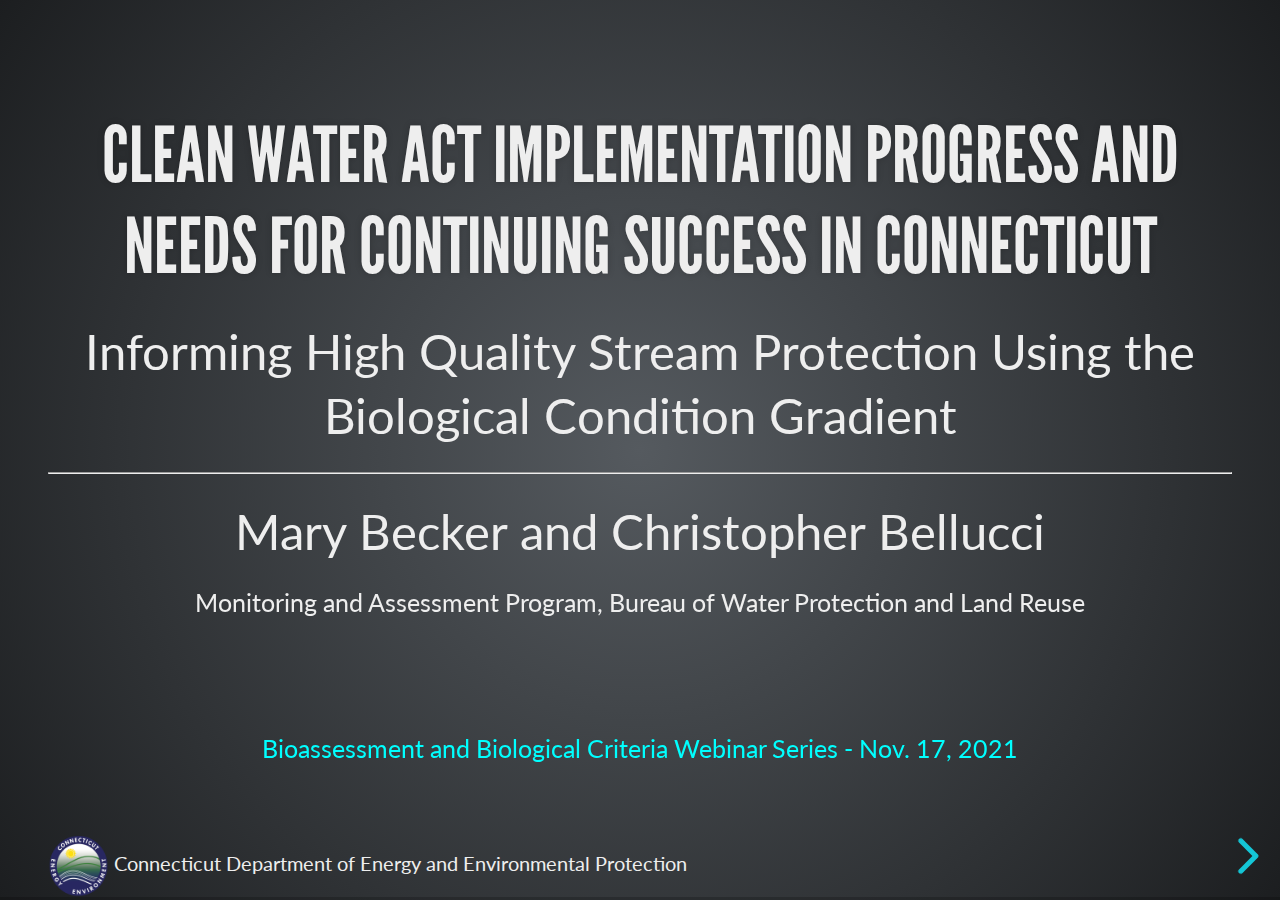
<file: index.html>
<!doctype html>
<html>
	<head>
		<meta charset="utf-8">
		<meta name="viewport" content="width=device-width, initial-scale=1.0, maximum-scale=1.0, user-scalable=no">

		<title>Biointegrity Over Time</title>

		<link rel="stylesheet" href="dist/reset.css">
		<link rel="stylesheet" href="dist/reveal.css">
		<link rel="stylesheet" href="dist/theme/league.css" id="theme">

		<!-- Theme used for syntax highlighted code -->
		<link rel="stylesheet" href="plugin/highlight/monokai.css" id="highlight-theme">
	</head>
	<body>
		<div class="reveal">
			
			<div class="slides">

				<div  class = "footer">
					<img src="images/DEEP-Circle-Logo.png" alt="CT DEEP" style="vertical-align: middle; height: 50px;">
					Connecticut Department of Energy and Environmental Protection
				</div>
	
				<section>
						<h3>Clean Water Act Implementation Progress and Needs for Continuing Success in Connecticut</h3>
						<p>Informing High Quality Stream Protection Using the Biological Condition Gradient</p>
						<hr>
						<p>Mary Becker and Christopher Bellucci</p>
						<p class = "smTxt">
							Monitoring and Assessment Program, Bureau of Water Protection and Land Reuse
						</p>
							</br>
						<p class ="smTxt" style="color:aqua">
							Bioassessment and Biological Criteria Webinar Series - Nov. 17, 2021</br>
						</p>
						<!-- For pdf print - presentation -->
						 <!-- <p class ="smTxt" style="text-align: left; position:absolute; bottom:-100 px;">
							<img src="images/DEEP-Circle-Logo.png" alt="CT DEEP" style="vertical-align: middle; height: 50px;">
							Connecticut Department of Energy and Environmental Protection
						</p>		 -->
				</section>

				<section>
					Historic Biological Assessments
					<hr>
					<img src="images/HistoricAssessments.png" alt="Historic Assessments" height ="500"></br>
				</section>

				<section>
					Historically Polluted Streams
					<hr>
					<img src="images/WillimanticOverTime.png" alt="Willimantic River" height ="300">
					<p class="smTxt">Willimantic River, Stafford CT 1960s (left) and 2000s (right)</p>
				</section>

				<section>
					Sentinel Streams
					<hr>
					<div class="r-hstack">
					<img src="images/14442SandyBrookUS_06192014.png" alt="Sandy Brook" height ="450">
					<p class="smTxt" style="padding: 1.00em;">Sandy Brook, </br> Colebrook CT</p>
				</section>

				<section>
					Biological Condition Gradient (BCG)
					<hr>
					<img src="images/BCG.png" alt="BCG" height ="475" style ="background:rgb(255, 255, 255);">
				</section>


				<section>
					Biological Condition Gradient Assessments</sup>
					<hr>
					<img src="images/BCG_Assessments.png" alt="Macroinvertebrate Biological Condition Gradient" 
					height ="500"></br>
				</section>

				<section>
					Macroinvertebrate Biological Condition Gradient
					<hr>
					<img src="images/Macroinvertebrate_BCG.png" alt="Macroinvertebrate Biological Condition Gradient" 
					height ="500" style ="background:rgb(255, 255, 255);"></br>
				</section>
				<section>
					Long-Term Macroinvertebrate Sampling Sites
					<hr>
					<img src="images/LongTermSamplingSites.png" alt="Long-Term Sampling Sites" 
					height ="500" style ="background:rgb(255, 255, 255);"></br>
				</section>
				<section>
					<a  href: "https://marybecker.github.io/Biointegrity/">
						https://marybecker.github.io/Biointegrity/
					</a>
					<hr>
					<img src="images/BiointegrityMap.png" alt="Biointegrity Map" height ="475"
						style= "border: 5px; border-color: whitesmoke;"></br>
				</section>
				<section>
					Multi-Year Macroinvertebrate Sites 1989-2019
					<hr>
					<img src="images/BCGSites.png" alt="BCG Sites" height ="475"
						style= "border: 5px; border-color: whitesmoke;"></br>
				</section>
				<section>
					Example - Difference in Relative Abundance (RA) Across All Sample Combinations
					<hr>
					<div class="smTxt" style="text-align: left;">
					Difference in Relative Abundance of <span style="color: #008837">Sensitive</span>
					, <span style="color: #f9711d">Moderate</span> and 
					<span style = "color:#B39DDB;">Tolerant</span> Taxa
					</div>
						<div class="r-hstack">
						<div class = "smTxt" style = "text-align: left; color: aqua;">
							Year 1 - Most recent Year in Combo</br>
							Year 2 - Second Year in Combo
						</div>
						<div class = "smTxt" style="padding: 3.00em; color: aqua;">
							Year 1 RA - Year 2 RA = Difference (Diff)
						</div>
					</div>
					<div class = "smTxt">
						<div style="padding: 1em; font-style:italic;">
							Example - Natchaug River. Sample Years 1994,2005,2014.  Relative Abundance Sensitive Taxa.
						</div>
						<table>
							<thead>
								<tr>
									<th>Year 1</th>
									<th>Year 2</th>
									<th>Diff (Yrs)</th>
									<th>RA Yr 1</th>
									<th>RA Yr 2</th>
									<th>Diff (RA)</th>
								</tr>
							</thead>
							<tbody>
								<tr>
									<td>2014</td>
									<td>1994</td>
									<td>20</td>
									<td>0.37</td>
									<td>0.53</td>
									<td>-0.16</td>
								</tr>
								<tr>
									<td>2014</td>
									<td>2005</td>
									<td>9</td>
									<td>0.37</td>
									<td>0.35</td>
									<td>0.02</td>
								</tr>
								<tr>
									<td>2005</td>
									<td>1994</td>
									<td>11</td>
									<td>0.35</td>
									<td>0.53</td>
									<td>-0.18</td>
								</tr>
							</tbody>
						</table>
					</div>
				</section>
				<section>
					Multi-Year BCG Tier 5 Sites
					<hr>
					<img src="images/BCG5YrDiff.png" alt="BCG 2  Year Diff" height ="475"
						style= "border: 5px; border-color: whitesmoke;"></br>
				</section>
				<section>
					Multi-Year BCG Tier 2 Sites
					<hr>
					<img src="images/BCG2YrDiff.png" alt="BCG 2  Year Diff" height ="475"
						style= "border: 5px; border-color: whitesmoke;"></br>
				</section>
				<section>
					Landscape Changes at BCG Tier 2 Sites
					<hr>
					<img src="images/ForestFrag.png" alt="Forest Fragmentation" height ="475"
						style= "border: 5px; border-color: whitesmoke;"></br>
				</section>
				<section>
					Landscape Changes at BCG Tier 2 Sites
					<hr>
					<img src="images/CoreFragForest_Examples.png" alt="Forest Fragmentation" height ="475"
						style= "border: 5px; border-color: whitesmoke;"></br>
				</section>
				<section>
					Landscape Changes at BCG Tier 2 Sites
					<hr>
					<img src="images/BunnellBrook_Watershed.png" alt="Bunnell Brook Watershed" height ="475"
						style= "border: 5px; border-color: whitesmoke;"></br>
				</section>
				<section>
					Landscape Changes at BCG Tier 2 Sites
					<hr>
					<div class="r-stack">
						<img src="images/BunnellBrook_CF85.png" alt="Bunnell Brook Watershed" height ="475"
						class="fragment fade-in-then-out">
						<img src="images/BunnellBrook_CF02.png" alt="Bunnell Brook Watershed" height ="475"
						class="fragment fade-in-then-out">
						<img src="images/BunnellBrook_CF15.png" alt="Bunnell Brook Watershed" height ="475"
						class="fragment fade-in-then-out">
					</div>
				</section>
				<section>
					Landscape Changes at BCG Tier 2 Sites
					<hr>
					<img src="images/ChgCoreForests.png" alt="Change Core Forest" height ="500"
						style= "border: 5px; border-color: whitesmoke;"></br>
				</section>
				<section>
					Landscape Changes at BCG Tier 2 Sites
					<hr>
					<img src="images/ChgDevelopment.png" alt="Change Development" height ="500"
						style= "border: 5px; border-color: whitesmoke;"></br>
				</section>
				<section>
					Chemical Changes at BCG Tier 2 Sites
					<hr>
					<img src="images/ChgTP.png" alt="Change TP" height ="500"
						style= "border: 5px; border-color: whitesmoke;"></br>
				</section>
				<section>
					Chemical Changes at BCG Tier 2 Sites
					<hr>
					<img src="images/ChgChloride.png" alt="Change Chloride" height ="500"
						style= "border: 5px; border-color: whitesmoke;"></br>
				</section>
				<section>
					Temperature Changes at Tier 2 BCG Sites
					<hr>
					<img src="images/TemperatureJenStamp.png" alt="Change in Temperature" height ="500"
						style= "border: 5px; border-color: whitesmoke;"></br>
				</section>
				<section>
					Temperature Changes at Tier 2 BCG Sites
					<hr>
					<img src="images/TemperaureDiff.png" alt="Change in Temperature" height ="500"
						style= "border: 5px; border-color: whitesmoke;"></br>
				</section>
				<section>
					Work In Progress
					<hr>
					<div class="r-stack">
						<img src="images/bcg2_drainage_basins.png" alt="bcg2 drainage basins" height ="500"
						style= "border: 5px; border-color: whitesmoke;" class="fragment fade-in-then-out"></br>
						<img src="images/coldwater_drainage_basins.png" alt="coldwater drainage basins" height ="500"
						style= "border: 5px; border-color: whitesmoke;" class="fragment fade-in-then-out"></br>
						<img src="images/bcg2_coldwater_drainage_basins.png" alt="bcg 2 coldwater drainage basins" height ="500"
						style= "border: 5px; border-color: whitesmoke;" class="fragment fade-in-then-out"></br>
					</div>
				</section>
				<section>
					Protected Open Space in BCG Tier 2 Watersheds
					<hr>
					<img src="images/POS.png" alt="Protected Open Space" height ="500"
						style= "border: 5px; border-color: whitesmoke;"></br>
				</section>
				<section>
					Work In Progress
					<hr>
						<img src="images/bcg_CoreForest.png" width="500">
				</section>
				<section>
					Work In Progress
					<hr>
					<div class="r-stack">
						<img src="images/Small_BCGSites_CF_CFC.png" alt="Small Watershed BCG CF CFC" height ="500"
						style= "border: 5px; border-color: whitesmoke;"
						class="fragment fade-in-then-out"></br>
						<img src="images/Small_BCGSites_CF_CFC_Highlight.png" alt="Small Watershed BCG CF CFC" height ="500"
						style= "border: 5px; border-color: whitesmoke;"
						class="fragment fade-in-then-out"></br>
						<img src="images/Small_LowBCGSites_CF_CFC.png" alt="Small Watershed BCG CF CFC" height ="500"
						style= "border: 5px; border-color: whitesmoke;"
						class="fragment fade-in-then-out"></br>
					</div>
				</section>
				<section>
					Work In Progress
					<hr>
						<img src="images/BCG_Assessments.png" width="650" 
						style ="background:#2b2b2b;">
				</section>
				<section>
					Acknowledgements
					<hr>
					<img src="images/Acknowledgements.png" alt="Acknowledgements" height ="500"
						style= "border: 5px; border-color: whitesmoke;"></br>
				</section>
				<section>
					References
					<hr>
					<p class="smTxt" style="text-align: left;">
						<a href="https://portal.ct.gov/-/media/DEEP/water/water_quality_management/monitoringpubs/Bellucci-et-al-2011-Northeastern-Naturalist.pdf">
							Bellucci, C.J., Becker, M., Beauchene, M. 2011. Characteristics of macroinvertebrate 
							and fish communities from 30 least disturbed small streams in Connecticut. 
							Northeastern Naturalist 18:411-444 
						</a>
					</p>
					<p class="smTxt" style="text-align: left;">
						<a href="https://doi.org/10.1890/1051-0761(2006)016[1251:TBCGAD]2.0.CO;2">
						Davies, S.P., and S.K. Jackson. 2006. The Biological Condition Gradient: 
						A descriptive model for interpreting change in aquatic ecosystems. 
						Ecological Applications 16:1251–1266.
						</a>
						
					</p>
					<p class="smTxt" style="text-align: left;">
						<a href="https://portal.ct.gov/-/media/DEEP/fishing/fisheries_management/Trout-Research-and-Management/Probabilistic-Sampling-of-Wild-Brook-Trout-Occurrence-in-Stream-Survey-Samples-Final-05082020.pdf">
						Eltz, B., and M. Beauchene. 2020. A random revisit of the Statewide stream survey
						project: A focus on Wild Brook Trout. CT DEEP, Bureau of Natural Resources.  Hartford, CT.
						</a>
					</p>
					<p class="smTxt" style="text-align: left;">
						<a href="https://portal.ct.gov/-/media/DEEP/water/water_quality_management/monitoringpubs/
						Gerritsen-and-Jessup-2007-Calibration-of-the-BCG-for-High-Gradient-Streams-of-CT.pdf">
						Gerritsen J, Jessup B. 2007. Calibration of the 
						biological condition gradient for high gradient streams of Connecticut. 
						Report prepared for US EPA Office of Science and Technology and 
						the Connecticut Department of Environmental Protection. TetraTech, Maryland 
					</a>
					</p>
					<p class="smTxt" style="text-align: left;">
						<a href="https://pubs.acs.org/doi/abs/10.1021/acs.est.5b05950">
						Stoddard J.L., Van Sickle J., Herlihy A.T., Brahney J., Paulsen S., Peck D. V., et al. 2016.
						Continental-Scale Increase in Lake and Stream Phosphorus: Are Oligotrophic Systems 
						Disappearing in the United States? Environmental Science and Technology 50, 3409–3415.
					</a>
					</p>
					<p class="smTxt" style="text-align: left;">
						<a href="https://www.epa.gov/sites/production/files/2016-02/documents/bcg-practioners-guide-report.pdf">
							USEPA. 2016. A Practitioner’s Guide to the 
							Biological Condition Gradient:A Framework to Describe Incremental Change in 
							Aquatic Ecosystems. EPA-842-R-16-001. U.S.Environmental Protection Agency, 
							Washington, DC.
						</a>
					</p>
					<p class="smTxt"style="text-align: left;">
						<a href="https://www.epa.gov/hwp">US EPA Healthy Watershed Protection Website</a>
					</p>
				</section>
				<section>
					FOSS Technology Stack
					<hr>
					<img src="images/TechStack.png" alt="Tech Stack" height ="500"
						style= "border: 5px; border-color: whitesmoke;"></br>
				</section>
				<section>
					Questions / Comments
					<hr>
					<div class="r-hstack">
						<div style="text-align: left;">
							<p>Mary Becker</p>
							<p>mary.becker@ct.gov</p>
							<p class="smTxt">
								<a href="https://github.com/marybecker/BioVariability">
									https://github.com/marybecker/BioVariability</a>
								<a href="https://marybecker.github.io/Biointegrity/">
									https://marybecker.github.io/Biointegrity/</a></br>
								<a href="https://github.com/marybecker/HighQualityStreams">
									https://github.com/marybecker/HighQualityStreams</a>
							</p>
							<!-- For pdf print - presentation -->
							<!-- <p class ="smTxt" style="text-align: left; position:absolute; bottom:-100 px;">
								<img src="images/DEEP-Circle-Logo.png" alt="CT DEEP" style="vertical-align: middle; height: 50px;">
								Connecticut Department of Energy and Environmental Protection	
							</p> -->
						</div>
						<div>
							<img src="images/SageRavine.png" alt="Tech Stack" height ="500"
						style= "border: 5px; border-color: whitesmoke;">
						</div>
					</div>
				</section>
			</div>
		</div>

		<script src="dist/reveal.js"></script>
		<script src="plugin/notes/notes.js"></script>
		<script src="plugin/markdown/markdown.js"></script>
		<script src="plugin/highlight/highlight.js"></script>
		<script>
			// More info about initialization & config:
			// - https://revealjs.com/initialization/
			// - https://revealjs.com/config/
			Reveal.initialize({
				hash: true,

				// Learn about plugins: https://revealjs.com/plugins/
				plugins: [ RevealMarkdown, RevealHighlight, RevealNotes ]
			});
		</script>
	</body>
</html>
</file>
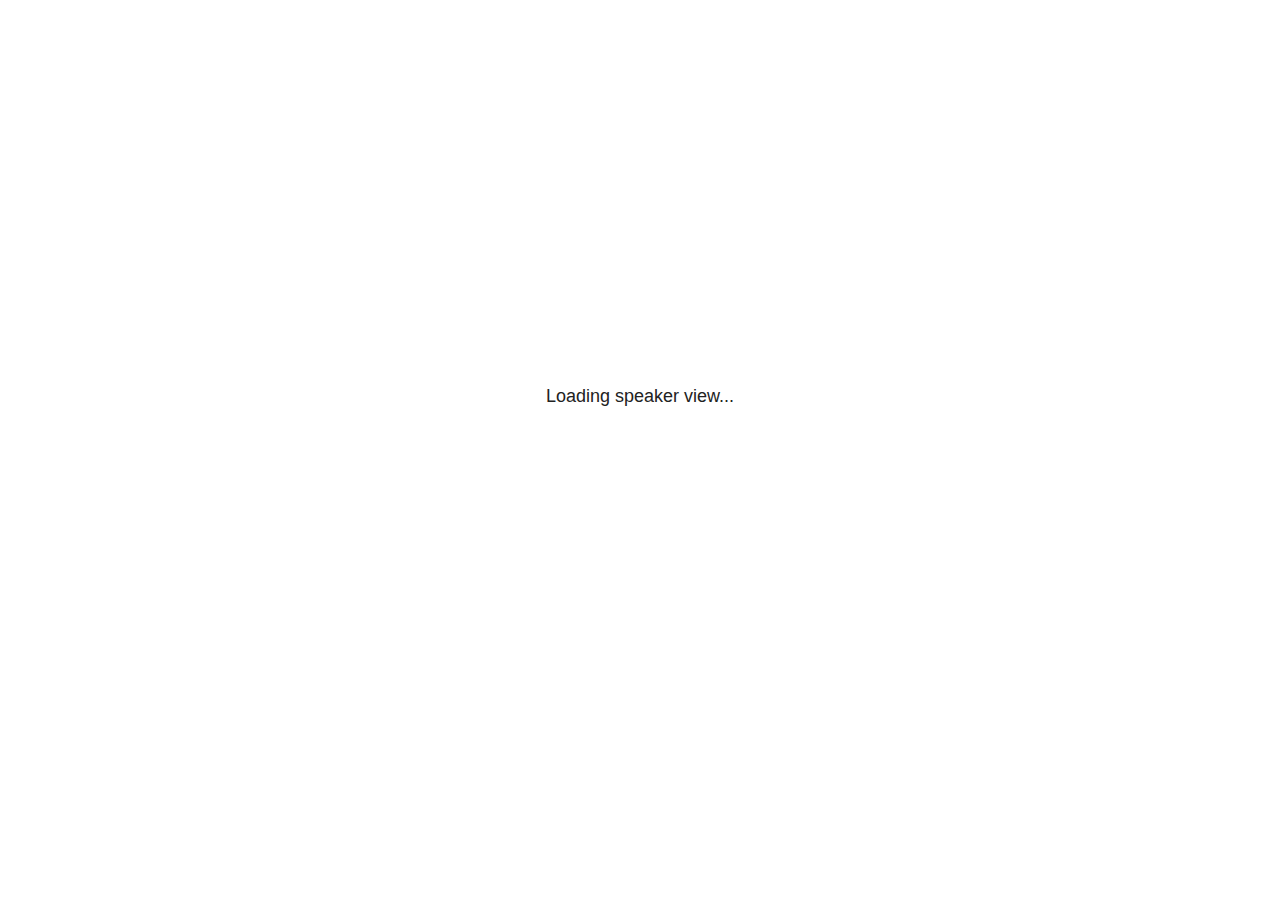
<file: plugin/notes/speaker-view.html>
<html lang="en">
	<head>
		<meta charset="utf-8">

		<title>reveal.js - Speaker View</title>

		<style>
			body {
				font-family: Helvetica;
				font-size: 18px;
			}

			#current-slide,
			#upcoming-slide,
			#speaker-controls {
				padding: 6px;
				box-sizing: border-box;
				-moz-box-sizing: border-box;
			}

			#current-slide iframe,
			#upcoming-slide iframe {
				width: 100%;
				height: 100%;
				border: 1px solid #ddd;
			}

			#current-slide .label,
			#upcoming-slide .label {
				position: absolute;
				top: 10px;
				left: 10px;
				z-index: 2;
			}

			#connection-status {
				position: absolute;
				top: 0;
				left: 0;
				width: 100%;
				height: 100%;
				z-index: 20;
				padding: 30% 20% 20% 20%;
				font-size: 18px;
				color: #222;
				background: #fff;
				text-align: center;
				box-sizing: border-box;
				line-height: 1.4;
			}

			.overlay-element {
				height: 34px;
				line-height: 34px;
				padding: 0 10px;
				text-shadow: none;
				background: rgba( 220, 220, 220, 0.8 );
				color: #222;
				font-size: 14px;
			}

			.overlay-element.interactive:hover {
				background: rgba( 220, 220, 220, 1 );
			}

			#current-slide {
				position: absolute;
				width: 60%;
				height: 100%;
				top: 0;
				left: 0;
				padding-right: 0;
			}

			#upcoming-slide {
				position: absolute;
				width: 40%;
				height: 40%;
				right: 0;
				top: 0;
			}

			/* Speaker controls */
			#speaker-controls {
				position: absolute;
				top: 40%;
				right: 0;
				width: 40%;
				height: 60%;
				overflow: auto;
				font-size: 18px;
			}

				.speaker-controls-time.hidden,
				.speaker-controls-notes.hidden {
					display: none;
				}

				.speaker-controls-time .label,
				.speaker-controls-pace .label,
				.speaker-controls-notes .label {
					text-transform: uppercase;
					font-weight: normal;
					font-size: 0.66em;
					color: #666;
					margin: 0;
				}

				.speaker-controls-time, .speaker-controls-pace {
					border-bottom: 1px solid rgba( 200, 200, 200, 0.5 );
					margin-bottom: 10px;
					padding: 10px 16px;
					padding-bottom: 20px;
					cursor: pointer;
				}

				.speaker-controls-time .reset-button {
					opacity: 0;
					float: right;
					color: #666;
					text-decoration: none;
				}
				.speaker-controls-time:hover .reset-button {
					opacity: 1;
				}

				.speaker-controls-time .timer,
				.speaker-controls-time .clock {
					width: 50%;
				}

				.speaker-controls-time .timer,
				.speaker-controls-time .clock,
				.speaker-controls-time .pacing .hours-value,
				.speaker-controls-time .pacing .minutes-value,
				.speaker-controls-time .pacing .seconds-value {
					font-size: 1.9em;
				}

				.speaker-controls-time .timer {
					float: left;
				}

				.speaker-controls-time .clock {
					float: right;
					text-align: right;
				}

				.speaker-controls-time span.mute {
					opacity: 0.3;
				}

				.speaker-controls-time .pacing-title {
					margin-top: 5px;
				}

				.speaker-controls-time .pacing.ahead {
					color: blue;
				}

				.speaker-controls-time .pacing.on-track {
					color: green;
				}

				.speaker-controls-time .pacing.behind {
					color: red;
				}

				.speaker-controls-notes {
					padding: 10px 16px;
				}

				.speaker-controls-notes .value {
					margin-top: 5px;
					line-height: 1.4;
					font-size: 1.2em;
				}

			/* Layout selector */
			#speaker-layout {
				position: absolute;
				top: 10px;
				right: 10px;
				color: #222;
				z-index: 10;
			}
				#speaker-layout select {
					position: absolute;
					width: 100%;
					height: 100%;
					top: 0;
					left: 0;
					border: 0;
					box-shadow: 0;
					cursor: pointer;
					opacity: 0;

					font-size: 1em;
					background-color: transparent;

					-moz-appearance: none;
					-webkit-appearance: none;
					-webkit-tap-highlight-color: rgba(0, 0, 0, 0);
				}

				#speaker-layout select:focus {
					outline: none;
					box-shadow: none;
				}

			.clear {
				clear: both;
			}

			/* Speaker layout: Wide */
			body[data-speaker-layout="wide"] #current-slide,
			body[data-speaker-layout="wide"] #upcoming-slide {
				width: 50%;
				height: 45%;
				padding: 6px;
			}

			body[data-speaker-layout="wide"] #current-slide {
				top: 0;
				left: 0;
			}

			body[data-speaker-layout="wide"] #upcoming-slide {
				top: 0;
				left: 50%;
			}

			body[data-speaker-layout="wide"] #speaker-controls {
				top: 45%;
				left: 0;
				width: 100%;
				height: 50%;
				font-size: 1.25em;
			}

			/* Speaker layout: Tall */
			body[data-speaker-layout="tall"] #current-slide,
			body[data-speaker-layout="tall"] #upcoming-slide {
				width: 45%;
				height: 50%;
				padding: 6px;
			}

			body[data-speaker-layout="tall"] #current-slide {
				top: 0;
				left: 0;
			}

			body[data-speaker-layout="tall"] #upcoming-slide {
				top: 50%;
				left: 0;
			}

			body[data-speaker-layout="tall"] #speaker-controls {
				padding-top: 40px;
				top: 0;
				left: 45%;
				width: 55%;
				height: 100%;
				font-size: 1.25em;
			}

			/* Speaker layout: Notes only */
			body[data-speaker-layout="notes-only"] #current-slide,
			body[data-speaker-layout="notes-only"] #upcoming-slide {
				display: none;
			}

			body[data-speaker-layout="notes-only"] #speaker-controls {
				padding-top: 40px;
				top: 0;
				left: 0;
				width: 100%;
				height: 100%;
				font-size: 1.25em;
			}

			@media screen and (max-width: 1080px) {
				body[data-speaker-layout="default"] #speaker-controls {
					font-size: 16px;
				}
			}

			@media screen and (max-width: 900px) {
				body[data-speaker-layout="default"] #speaker-controls {
					font-size: 14px;
				}
			}

			@media screen and (max-width: 800px) {
				body[data-speaker-layout="default"] #speaker-controls {
					font-size: 12px;
				}
			}

		</style>
	</head>

	<body>

		<div id="connection-status">Loading speaker view...</div>

		<div id="current-slide"></div>
		<div id="upcoming-slide"><span class="overlay-element label">Upcoming</span></div>
		<div id="speaker-controls">
			<div class="speaker-controls-time">
				<h4 class="label">Time <span class="reset-button">Click to Reset</span></h4>
				<div class="clock">
					<span class="clock-value">0:00 AM</span>
				</div>
				<div class="timer">
					<span class="hours-value">00</span><span class="minutes-value">:00</span><span class="seconds-value">:00</span>
				</div>
				<div class="clear"></div>

				<h4 class="label pacing-title" style="display: none">Pacing – Time to finish current slide</h4>
				<div class="pacing" style="display: none">
					<span class="hours-value">00</span><span class="minutes-value">:00</span><span class="seconds-value">:00</span>
				</div>
			</div>

			<div class="speaker-controls-notes hidden">
				<h4 class="label">Notes</h4>
				<div class="value"></div>
			</div>
		</div>
		<div id="speaker-layout" class="overlay-element interactive">
			<span class="speaker-layout-label"></span>
			<select class="speaker-layout-dropdown"></select>
		</div>

		<script>

			(function() {

				var notes,
					notesValue,
					currentState,
					currentSlide,
					upcomingSlide,
					layoutLabel,
					layoutDropdown,
					pendingCalls = {},
					lastRevealApiCallId = 0,
					connected = false;

				var SPEAKER_LAYOUTS = {
					'default': 'Default',
					'wide': 'Wide',
					'tall': 'Tall',
					'notes-only': 'Notes only'
				};

				setupLayout();

				var connectionStatus = document.querySelector( '#connection-status' );
				var connectionTimeout = setTimeout( function() {
					connectionStatus.innerHTML = 'Error connecting to main window.<br>Please try closing and reopening the speaker view.';
				}, 5000 );

				window.addEventListener( 'message', function( event ) {

					clearTimeout( connectionTimeout );
					connectionStatus.style.display = 'none';

					var data = JSON.parse( event.data );

					// The overview mode is only useful to the reveal.js instance
					// where navigation occurs so we don't sync it
					if( data.state ) delete data.state.overview;

					// Messages sent by the notes plugin inside of the main window
					if( data && data.namespace === 'reveal-notes' ) {
						if( data.type === 'connect' ) {
							handleConnectMessage( data );
						}
						else if( data.type === 'state' ) {
							handleStateMessage( data );
						}
						else if( data.type === 'return' ) {
							pendingCalls[data.callId](data.result);
							delete pendingCalls[data.callId];
						}
					}
					// Messages sent by the reveal.js inside of the current slide preview
					else if( data && data.namespace === 'reveal' ) {
						if( /ready/.test( data.eventName ) ) {
							// Send a message back to notify that the handshake is complete
							window.opener.postMessage( JSON.stringify({ namespace: 'reveal-notes', type: 'connected'} ), '*' );
						}
						else if( /slidechanged|fragmentshown|fragmenthidden|paused|resumed/.test( data.eventName ) && currentState !== JSON.stringify( data.state ) ) {

							window.opener.postMessage( JSON.stringify({ method: 'setState', args: [ data.state ]} ), '*' );

						}
					}

				} );

				/**
				 * Asynchronously calls the Reveal.js API of the main frame.
				 */
				function callRevealApi( methodName, methodArguments, callback ) {

					var callId = ++lastRevealApiCallId;
					pendingCalls[callId] = callback;
					window.opener.postMessage( JSON.stringify( {
						namespace: 'reveal-notes',
						type: 'call',
						callId: callId,
						methodName: methodName,
						arguments: methodArguments
					} ), '*' );

				}

				/**
				 * Called when the main window is trying to establish a
				 * connection.
				 */
				function handleConnectMessage( data ) {

					if( connected === false ) {
						connected = true;

						setupIframes( data );
						setupKeyboard();
						setupNotes();
						setupTimer();
					}

				}

				/**
				 * Called when the main window sends an updated state.
				 */
				function handleStateMessage( data ) {

					// Store the most recently set state to avoid circular loops
					// applying the same state
					currentState = JSON.stringify( data.state );

					// No need for updating the notes in case of fragment changes
					if ( data.notes ) {
						notes.classList.remove( 'hidden' );
						notesValue.style.whiteSpace = data.whitespace;
						if( data.markdown ) {
							notesValue.innerHTML = marked( data.notes );
						}
						else {
							notesValue.innerHTML = data.notes;
						}
					}
					else {
						notes.classList.add( 'hidden' );
					}

					// Update the note slides
					currentSlide.contentWindow.postMessage( JSON.stringify({ method: 'setState', args: [ data.state ] }), '*' );
					upcomingSlide.contentWindow.postMessage( JSON.stringify({ method: 'setState', args: [ data.state ] }), '*' );
					upcomingSlide.contentWindow.postMessage( JSON.stringify({ method: 'next' }), '*' );

				}

				// Limit to max one state update per X ms
				handleStateMessage = debounce( handleStateMessage, 200 );

				/**
				 * Forward keyboard events to the current slide window.
				 * This enables keyboard events to work even if focus
				 * isn't set on the current slide iframe.
				 *
				 * Block F5 default handling, it reloads and disconnects
				 * the speaker notes window.
				 */
				function setupKeyboard() {

					document.addEventListener( 'keydown', function( event ) {
						if( event.keyCode === 116 || ( event.metaKey && event.keyCode === 82 ) ) {
							event.preventDefault();
							return false;
						}
						currentSlide.contentWindow.postMessage( JSON.stringify({ method: 'triggerKey', args: [ event.keyCode ] }), '*' );
					} );

				}

				/**
				 * Creates the preview iframes.
				 */
				function setupIframes( data ) {

					var params = [
						'receiver',
						'progress=false',
						'history=false',
						'transition=none',
						'autoSlide=0',
						'backgroundTransition=none'
					].join( '&' );

					var urlSeparator = /\?/.test(data.url) ? '&' : '?';
					var hash = '#/' + data.state.indexh + '/' + data.state.indexv;
					var currentURL = data.url + urlSeparator + params + '&postMessageEvents=true' + hash;
					var upcomingURL = data.url + urlSeparator + params + '&controls=false' + hash;

					currentSlide = document.createElement( 'iframe' );
					currentSlide.setAttribute( 'width', 1280 );
					currentSlide.setAttribute( 'height', 1024 );
					currentSlide.setAttribute( 'src', currentURL );
					document.querySelector( '#current-slide' ).appendChild( currentSlide );

					upcomingSlide = document.createElement( 'iframe' );
					upcomingSlide.setAttribute( 'width', 640 );
					upcomingSlide.setAttribute( 'height', 512 );
					upcomingSlide.setAttribute( 'src', upcomingURL );
					document.querySelector( '#upcoming-slide' ).appendChild( upcomingSlide );

				}

				/**
				 * Setup the notes UI.
				 */
				function setupNotes() {

					notes = document.querySelector( '.speaker-controls-notes' );
					notesValue = document.querySelector( '.speaker-controls-notes .value' );

				}

				function getTimings( callback ) {

					callRevealApi( 'getSlidesAttributes', [], function ( slideAttributes ) {
						callRevealApi( 'getConfig', [], function ( config ) {
							var totalTime = config.totalTime;
							var minTimePerSlide = config.minimumTimePerSlide || 0;
							var defaultTiming = config.defaultTiming;
							if ((defaultTiming == null) && (totalTime == null)) {
								callback(null);
								return;
							}
							// Setting totalTime overrides defaultTiming
							if (totalTime) {
								defaultTiming = 0;
							}
							var timings = [];
							for ( var i in slideAttributes ) {
								var slide = slideAttributes[ i ];
								var timing = defaultTiming;
								if( slide.hasOwnProperty( 'data-timing' )) {
									var t = slide[ 'data-timing' ];
									timing = parseInt(t);
									if( isNaN(timing) ) {
										console.warn("Could not parse timing '" + t + "' of slide " + i + "; using default of " + defaultTiming);
										timing = defaultTiming;
									}
								}
								timings.push(timing);
							}
							if ( totalTime ) {
								// After we've allocated time to individual slides, we summarize it and
								// subtract it from the total time
								var remainingTime = totalTime - timings.reduce( function(a, b) { return a + b; }, 0 );
								// The remaining time is divided by the number of slides that have 0 seconds
								// allocated at the moment, giving the average time-per-slide on the remaining slides
								var remainingSlides = (timings.filter( function(x) { return x == 0 }) ).length
								var timePerSlide = Math.round( remainingTime / remainingSlides, 0 )
								// And now we replace every zero-value timing with that average
								timings = timings.map( function(x) { return (x==0 ? timePerSlide : x) } );
							}
							var slidesUnderMinimum = timings.filter( function(x) { return (x < minTimePerSlide) } ).length
							if ( slidesUnderMinimum ) {
								message = "The pacing time for " + slidesUnderMinimum + " slide(s) is under the configured minimum of " + minTimePerSlide + " seconds. Check the data-timing attribute on individual slides, or consider increasing the totalTime or minimumTimePerSlide configuration options (or removing some slides).";
								alert(message);
							}
							callback( timings );
						} );
					} );

				}

				/**
				 * Return the number of seconds allocated for presenting
				 * all slides up to and including this one.
				 */
				function getTimeAllocated( timings, callback ) {

					callRevealApi( 'getSlidePastCount', [], function ( currentSlide ) {
						var allocated = 0;
						for (var i in timings.slice(0, currentSlide + 1)) {
							allocated += timings[i];
						}
						callback( allocated );
					} );

				}

				/**
				 * Create the timer and clock and start updating them
				 * at an interval.
				 */
				function setupTimer() {

					var start = new Date(),
					timeEl = document.querySelector( '.speaker-controls-time' ),
					clockEl = timeEl.querySelector( '.clock-value' ),
					hoursEl = timeEl.querySelector( '.hours-value' ),
					minutesEl = timeEl.querySelector( '.minutes-value' ),
					secondsEl = timeEl.querySelector( '.seconds-value' ),
					pacingTitleEl = timeEl.querySelector( '.pacing-title' ),
					pacingEl = timeEl.querySelector( '.pacing' ),
					pacingHoursEl = pacingEl.querySelector( '.hours-value' ),
					pacingMinutesEl = pacingEl.querySelector( '.minutes-value' ),
					pacingSecondsEl = pacingEl.querySelector( '.seconds-value' );

					var timings = null;
					getTimings( function ( _timings ) {

						timings = _timings;
						if (_timings !== null) {
							pacingTitleEl.style.removeProperty('display');
							pacingEl.style.removeProperty('display');
						}

						// Update once directly
						_updateTimer();

						// Then update every second
						setInterval( _updateTimer, 1000 );

					} );


					function _resetTimer() {

						if (timings == null) {
							start = new Date();
							_updateTimer();
						}
						else {
							// Reset timer to beginning of current slide
							getTimeAllocated( timings, function ( slideEndTimingSeconds ) {
								var slideEndTiming = slideEndTimingSeconds * 1000;
								callRevealApi( 'getSlidePastCount', [], function ( currentSlide ) {
									var currentSlideTiming = timings[currentSlide] * 1000;
									var previousSlidesTiming = slideEndTiming - currentSlideTiming;
									var now = new Date();
									start = new Date(now.getTime() - previousSlidesTiming);
									_updateTimer();
								} );
							} );
						}

					}

					timeEl.addEventListener( 'click', function() {
						_resetTimer();
						return false;
					} );

					function _displayTime( hrEl, minEl, secEl, time) {

						var sign = Math.sign(time) == -1 ? "-" : "";
						time = Math.abs(Math.round(time / 1000));
						var seconds = time % 60;
						var minutes = Math.floor( time / 60 ) % 60 ;
						var hours = Math.floor( time / ( 60 * 60 )) ;
						hrEl.innerHTML = sign + zeroPadInteger( hours );
						if (hours == 0) {
							hrEl.classList.add( 'mute' );
						}
						else {
							hrEl.classList.remove( 'mute' );
						}
						minEl.innerHTML = ':' + zeroPadInteger( minutes );
						if (hours == 0 && minutes == 0) {
							minEl.classList.add( 'mute' );
						}
						else {
							minEl.classList.remove( 'mute' );
						}
						secEl.innerHTML = ':' + zeroPadInteger( seconds );
					}

					function _updateTimer() {

						var diff, hours, minutes, seconds,
						now = new Date();

						diff = now.getTime() - start.getTime();

						clockEl.innerHTML = now.toLocaleTimeString( 'en-US', { hour12: true, hour: '2-digit', minute:'2-digit' } );
						_displayTime( hoursEl, minutesEl, secondsEl, diff );
						if (timings !== null) {
							_updatePacing(diff);
						}

					}

					function _updatePacing(diff) {

						getTimeAllocated( timings, function ( slideEndTimingSeconds ) {
							var slideEndTiming = slideEndTimingSeconds * 1000;

							callRevealApi( 'getSlidePastCount', [], function ( currentSlide ) {
								var currentSlideTiming = timings[currentSlide] * 1000;
								var timeLeftCurrentSlide = slideEndTiming - diff;
								if (timeLeftCurrentSlide < 0) {
									pacingEl.className = 'pacing behind';
								}
								else if (timeLeftCurrentSlide < currentSlideTiming) {
									pacingEl.className = 'pacing on-track';
								}
								else {
									pacingEl.className = 'pacing ahead';
								}
								_displayTime( pacingHoursEl, pacingMinutesEl, pacingSecondsEl, timeLeftCurrentSlide );
							} );
						} );
					}

				}

				/**
				 * Sets up the speaker view layout and layout selector.
				 */
				function setupLayout() {

					layoutDropdown = document.querySelector( '.speaker-layout-dropdown' );
					layoutLabel = document.querySelector( '.speaker-layout-label' );

					// Render the list of available layouts
					for( var id in SPEAKER_LAYOUTS ) {
						var option = document.createElement( 'option' );
						option.setAttribute( 'value', id );
						option.textContent = SPEAKER_LAYOUTS[ id ];
						layoutDropdown.appendChild( option );
					}

					// Monitor the dropdown for changes
					layoutDropdown.addEventListener( 'change', function( event ) {

						setLayout( layoutDropdown.value );

					}, false );

					// Restore any currently persisted layout
					setLayout( getLayout() );

				}

				/**
				 * Sets a new speaker view layout. The layout is persisted
				 * in local storage.
				 */
				function setLayout( value ) {

					var title = SPEAKER_LAYOUTS[ value ];

					layoutLabel.innerHTML = 'Layout' + ( title ? ( ': ' + title ) : '' );
					layoutDropdown.value = value;

					document.body.setAttribute( 'data-speaker-layout', value );

					// Persist locally
					if( supportsLocalStorage() ) {
						window.localStorage.setItem( 'reveal-speaker-layout', value );
					}

				}

				/**
				 * Returns the ID of the most recently set speaker layout
				 * or our default layout if none has been set.
				 */
				function getLayout() {

					if( supportsLocalStorage() ) {
						var layout = window.localStorage.getItem( 'reveal-speaker-layout' );
						if( layout ) {
							return layout;
						}
					}

					// Default to the first record in the layouts hash
					for( var id in SPEAKER_LAYOUTS ) {
						return id;
					}

				}

				function supportsLocalStorage() {

					try {
						localStorage.setItem('test', 'test');
						localStorage.removeItem('test');
						return true;
					}
					catch( e ) {
						return false;
					}

				}

				function zeroPadInteger( num ) {

					var str = '00' + parseInt( num );
					return str.substring( str.length - 2 );

				}

				/**
				 * Limits the frequency at which a function can be called.
				 */
				function debounce( fn, ms ) {

					var lastTime = 0,
						timeout;

					return function() {

						var args = arguments;
						var context = this;

						clearTimeout( timeout );

						var timeSinceLastCall = Date.now() - lastTime;
						if( timeSinceLastCall > ms ) {
							fn.apply( context, args );
							lastTime = Date.now();
						}
						else {
							timeout = setTimeout( function() {
								fn.apply( context, args );
								lastTime = Date.now();
							}, ms - timeSinceLastCall );
						}

					}

				}

			})();

		</script>
	</body>
</html>
</file>
<file: dist/reveal.css>
/*!
* reveal.js 4.0.2
* https://revealjs.com
* MIT licensed
*
* Copyright (C) 2020 Hakim El Hattab, https://hakim.se
*/
.reveal .r-stretch,.reveal .stretch{max-width:none;max-height:none}.reveal pre.r-stretch code,.reveal pre.stretch code{height:100%;max-height:100%;box-sizing:border-box}.reveal .r-fit-text{display:inline-block;white-space:nowrap}.reveal .r-stack{display:grid}.reveal .r-stack>*{grid-area:1/1;margin:auto}.reveal .r-hstack,.reveal .r-vstack{display:flex}.reveal .r-hstack img,.reveal .r-hstack video,.reveal .r-vstack img,.reveal .r-vstack video{min-width:0;min-height:0;-o-object-fit:contain;object-fit:contain}.reveal .r-vstack{flex-direction:column;align-items:center;justify-content:center}.reveal .r-hstack{flex-direction:row;align-items:center;justify-content:center}.reveal .items-stretch{align-items:stretch}.reveal .items-start{align-items:flex-start}.reveal .items-center{align-items:center}.reveal .items-end{align-items:flex-end}.reveal .justify-between{justify-content:space-between}.reveal .justify-around{justify-content:space-around}.reveal .justify-start{justify-content:flex-start}.reveal .justify-center{justify-content:center}.reveal .justify-end{justify-content:flex-end}html.reveal-full-page{width:100%;height:100%;height:100vh;height:calc(var(--vh,1vh) * 100);overflow:hidden}.reveal-viewport{height:100%;overflow:hidden;position:relative;line-height:1;margin:0;background-color:#fff;color:#000}.reveal .slides section .fragment{opacity:0;visibility:hidden;transition:all .2s ease;will-change:opacity}.reveal .slides section .fragment.visible{opacity:1;visibility:inherit}.reveal .slides section .fragment.disabled{transition:none}.reveal .slides section .fragment.grow{opacity:1;visibility:inherit}.reveal .slides section .fragment.grow.visible{transform:scale(1.3)}.reveal .slides section .fragment.shrink{opacity:1;visibility:inherit}.reveal .slides section .fragment.shrink.visible{transform:scale(.7)}.reveal .slides section .fragment.zoom-in{transform:scale(.1)}.reveal .slides section .fragment.zoom-in.visible{transform:none}.reveal .slides section .fragment.fade-out{opacity:1;visibility:inherit}.reveal .slides section .fragment.fade-out.visible{opacity:0;visibility:hidden}.reveal .slides section .fragment.semi-fade-out{opacity:1;visibility:inherit}.reveal .slides section .fragment.semi-fade-out.visible{opacity:.5;visibility:inherit}.reveal .slides section .fragment.strike{opacity:1;visibility:inherit}.reveal .slides section .fragment.strike.visible{text-decoration:line-through}.reveal .slides section .fragment.fade-up{transform:translate(0,40px)}.reveal .slides section .fragment.fade-up.visible{transform:translate(0,0)}.reveal .slides section .fragment.fade-down{transform:translate(0,-40px)}.reveal .slides section .fragment.fade-down.visible{transform:translate(0,0)}.reveal .slides section .fragment.fade-right{transform:translate(-40px,0)}.reveal .slides section .fragment.fade-right.visible{transform:translate(0,0)}.reveal .slides section .fragment.fade-left{transform:translate(40px,0)}.reveal .slides section .fragment.fade-left.visible{transform:translate(0,0)}.reveal .slides section .fragment.current-visible,.reveal .slides section .fragment.fade-in-then-out{opacity:0;visibility:hidden}.reveal .slides section .fragment.current-visible.current-fragment,.reveal .slides section .fragment.fade-in-then-out.current-fragment{opacity:1;visibility:inherit}.reveal .slides section .fragment.fade-in-then-semi-out{opacity:0;visibility:hidden}.reveal .slides section .fragment.fade-in-then-semi-out.visible{opacity:.5;visibility:inherit}.reveal .slides section .fragment.fade-in-then-semi-out.current-fragment{opacity:1;visibility:inherit}.reveal .slides section .fragment.highlight-blue,.reveal .slides section .fragment.highlight-current-blue,.reveal .slides section .fragment.highlight-current-green,.reveal .slides section .fragment.highlight-current-red,.reveal .slides section .fragment.highlight-green,.reveal .slides section .fragment.highlight-red{opacity:1;visibility:inherit}.reveal .slides section .fragment.highlight-red.visible{color:#ff2c2d}.reveal .slides section .fragment.highlight-green.visible{color:#17ff2e}.reveal .slides section .fragment.highlight-blue.visible{color:#1b91ff}.reveal .slides section .fragment.highlight-current-red.current-fragment{color:#ff2c2d}.reveal .slides section .fragment.highlight-current-green.current-fragment{color:#17ff2e}.reveal .slides section .fragment.highlight-current-blue.current-fragment{color:#1b91ff}.reveal:after{content:'';font-style:italic}.reveal iframe{z-index:1}.reveal a{position:relative}@keyframes bounce-right{0%,10%,25%,40%,50%{transform:translateX(0)}20%{transform:translateX(10px)}30%{transform:translateX(-5px)}}@keyframes bounce-left{0%,10%,25%,40%,50%{transform:translateX(0)}20%{transform:translateX(-10px)}30%{transform:translateX(5px)}}@keyframes bounce-down{0%,10%,25%,40%,50%{transform:translateY(0)}20%{transform:translateY(10px)}30%{transform:translateY(-5px)}}.reveal .controls{display:none;position:absolute;top:auto;bottom:12px;right:12px;left:auto;z-index:11;color:#000;pointer-events:none;font-size:10px}.reveal .controls button{position:absolute;padding:0;background-color:transparent;border:0;outline:0;cursor:pointer;color:currentColor;transform:scale(.9999);transition:color .2s ease,opacity .2s ease,transform .2s ease;z-index:2;pointer-events:auto;font-size:inherit;visibility:hidden;opacity:0;-webkit-appearance:none;-webkit-tap-highlight-color:transparent}.reveal .controls .controls-arrow:after,.reveal .controls .controls-arrow:before{content:'';position:absolute;top:0;left:0;width:2.6em;height:.5em;border-radius:.25em;background-color:currentColor;transition:all .15s ease,background-color .8s ease;transform-origin:.2em 50%;will-change:transform}.reveal .controls .controls-arrow{position:relative;width:3.6em;height:3.6em}.reveal .controls .controls-arrow:before{transform:translateX(.5em) translateY(1.55em) rotate(45deg)}.reveal .controls .controls-arrow:after{transform:translateX(.5em) translateY(1.55em) rotate(-45deg)}.reveal .controls .controls-arrow:hover:before{transform:translateX(.5em) translateY(1.55em) rotate(40deg)}.reveal .controls .controls-arrow:hover:after{transform:translateX(.5em) translateY(1.55em) rotate(-40deg)}.reveal .controls .controls-arrow:active:before{transform:translateX(.5em) translateY(1.55em) rotate(36deg)}.reveal .controls .controls-arrow:active:after{transform:translateX(.5em) translateY(1.55em) rotate(-36deg)}.reveal .controls .navigate-left{right:6.4em;bottom:3.2em;transform:translateX(-10px)}.reveal .controls .navigate-left.highlight{animation:bounce-left 2s 50 both ease-out}.reveal .controls .navigate-right{right:0;bottom:3.2em;transform:translateX(10px)}.reveal .controls .navigate-right .controls-arrow{transform:rotate(180deg)}.reveal .controls .navigate-right.highlight{animation:bounce-right 2s 50 both ease-out}.reveal .controls .navigate-up{right:3.2em;bottom:6.4em;transform:translateY(-10px)}.reveal .controls .navigate-up .controls-arrow{transform:rotate(90deg)}.reveal .controls .navigate-down{right:3.2em;bottom:-1.4em;padding-bottom:1.4em;transform:translateY(10px)}.reveal .controls .navigate-down .controls-arrow{transform:rotate(-90deg)}.reveal .controls .navigate-down.highlight{animation:bounce-down 2s 50 both ease-out}.reveal .controls[data-controls-back-arrows=faded] .navigate-up.enabled{opacity:.3}.reveal .controls[data-controls-back-arrows=faded] .navigate-up.enabled:hover{opacity:1}.reveal .controls[data-controls-back-arrows=hidden] .navigate-up.enabled{opacity:0;visibility:hidden}.reveal .controls .enabled{visibility:visible;opacity:.9;cursor:pointer;transform:none}.reveal .controls .enabled.fragmented{opacity:.5}.reveal .controls .enabled.fragmented:hover,.reveal .controls .enabled:hover{opacity:1}.reveal:not(.rtl) .controls[data-controls-back-arrows=faded] .navigate-left.enabled{opacity:.3}.reveal:not(.rtl) .controls[data-controls-back-arrows=faded] .navigate-left.enabled:hover{opacity:1}.reveal:not(.rtl) .controls[data-controls-back-arrows=hidden] .navigate-left.enabled{opacity:0;visibility:hidden}.reveal.rtl .controls[data-controls-back-arrows=faded] .navigate-right.enabled{opacity:.3}.reveal.rtl .controls[data-controls-back-arrows=faded] .navigate-right.enabled:hover{opacity:1}.reveal.rtl .controls[data-controls-back-arrows=hidden] .navigate-right.enabled{opacity:0;visibility:hidden}.reveal[data-navigation-mode=linear].has-horizontal-slides .navigate-down,.reveal[data-navigation-mode=linear].has-horizontal-slides .navigate-up{display:none}.reveal:not(.has-vertical-slides) .controls .navigate-left,.reveal[data-navigation-mode=linear].has-horizontal-slides .navigate-left{bottom:1.4em;right:5.5em}.reveal:not(.has-vertical-slides) .controls .navigate-right,.reveal[data-navigation-mode=linear].has-horizontal-slides .navigate-right{bottom:1.4em;right:.5em}.reveal:not(.has-horizontal-slides) .controls .navigate-up{right:1.4em;bottom:5em}.reveal:not(.has-horizontal-slides) .controls .navigate-down{right:1.4em;bottom:.5em}.reveal.has-dark-background .controls{color:#fff}.reveal.has-light-background .controls{color:#000}.reveal.no-hover .controls .controls-arrow:active:before,.reveal.no-hover .controls .controls-arrow:hover:before{transform:translateX(.5em) translateY(1.55em) rotate(45deg)}.reveal.no-hover .controls .controls-arrow:active:after,.reveal.no-hover .controls .controls-arrow:hover:after{transform:translateX(.5em) translateY(1.55em) rotate(-45deg)}@media screen and (min-width:500px){.reveal .controls[data-controls-layout=edges]{top:0;right:0;bottom:0;left:0}.reveal .controls[data-controls-layout=edges] .navigate-down,.reveal .controls[data-controls-layout=edges] .navigate-left,.reveal .controls[data-controls-layout=edges] .navigate-right,.reveal .controls[data-controls-layout=edges] .navigate-up{bottom:auto;right:auto}.reveal .controls[data-controls-layout=edges] .navigate-left{top:50%;left:.8em;margin-top:-1.8em}.reveal .controls[data-controls-layout=edges] .navigate-right{top:50%;right:.8em;margin-top:-1.8em}.reveal .controls[data-controls-layout=edges] .navigate-up{top:.8em;left:50%;margin-left:-1.8em}.reveal .controls[data-controls-layout=edges] .navigate-down{bottom:-.3em;left:50%;margin-left:-1.8em}}.reveal .progress{position:absolute;display:none;height:3px;width:100%;bottom:0;left:0;z-index:10;background-color:rgba(0,0,0,.2);color:#fff}.reveal .progress:after{content:'';display:block;position:absolute;height:10px;width:100%;top:-10px}.reveal .progress span{display:block;height:100%;width:100%;background-color:currentColor;transition:transform .8s cubic-bezier(.26,.86,.44,.985);transform-origin:0 0;transform:scaleX(0)}.reveal .slide-number{position:absolute;display:block;right:8px;bottom:8px;z-index:31;font-family:Helvetica,sans-serif;font-size:12px;line-height:1;color:#fff;background-color:rgba(0,0,0,.4);padding:5px}.reveal .slide-number a{color:currentColor}.reveal .slide-number-delimiter{margin:0 3px}.reveal{position:relative;width:100%;height:100%;overflow:hidden;touch-action:pinch-zoom}.reveal.embedded{touch-action:pan-y}.reveal .slides{position:absolute;width:100%;height:100%;top:0;right:0;bottom:0;left:0;margin:auto;pointer-events:none;overflow:visible;z-index:1;text-align:center;perspective:600px;perspective-origin:50% 40%}.reveal .slides>section{perspective:600px}.reveal .slides>section,.reveal .slides>section>section{display:none;position:absolute;width:100%;pointer-events:auto;z-index:10;transform-style:flat;transition:transform-origin .8s cubic-bezier(.26,.86,.44,.985),transform .8s cubic-bezier(.26,.86,.44,.985),visibility .8s cubic-bezier(.26,.86,.44,.985),opacity .8s cubic-bezier(.26,.86,.44,.985)}.reveal[data-transition-speed=fast] .slides section{transition-duration:.4s}.reveal[data-transition-speed=slow] .slides section{transition-duration:1.2s}.reveal .slides section[data-transition-speed=fast]{transition-duration:.4s}.reveal .slides section[data-transition-speed=slow]{transition-duration:1.2s}.reveal .slides>section.stack{padding-top:0;padding-bottom:0;pointer-events:none;height:100%}.reveal .slides>section.present,.reveal .slides>section>section.present{display:block;z-index:11;opacity:1}.reveal .slides>section:empty,.reveal .slides>section>section:empty,.reveal .slides>section>section[data-background-interactive],.reveal .slides>section[data-background-interactive]{pointer-events:none}.reveal.center,.reveal.center .slides,.reveal.center .slides section{min-height:0!important}.reveal .slides>section:not(.present),.reveal .slides>section>section:not(.present){pointer-events:none}.reveal.overview .slides>section,.reveal.overview .slides>section>section{pointer-events:auto}.reveal .slides>section.future,.reveal .slides>section.past,.reveal .slides>section>section.future,.reveal .slides>section>section.past{opacity:0}.reveal.slide section{-webkit-backface-visibility:hidden;backface-visibility:hidden}.reveal .slides>section[data-transition=slide].past,.reveal .slides>section[data-transition~=slide-out].past,.reveal.slide .slides>section:not([data-transition]).past{transform:translate(-150%,0)}.reveal .slides>section[data-transition=slide].future,.reveal .slides>section[data-transition~=slide-in].future,.reveal.slide .slides>section:not([data-transition]).future{transform:translate(150%,0)}.reveal .slides>section>section[data-transition=slide].past,.reveal .slides>section>section[data-transition~=slide-out].past,.reveal.slide .slides>section>section:not([data-transition]).past{transform:translate(0,-150%)}.reveal .slides>section>section[data-transition=slide].future,.reveal .slides>section>section[data-transition~=slide-in].future,.reveal.slide .slides>section>section:not([data-transition]).future{transform:translate(0,150%)}.reveal.linear section{-webkit-backface-visibility:hidden;backface-visibility:hidden}.reveal .slides>section[data-transition=linear].past,.reveal .slides>section[data-transition~=linear-out].past,.reveal.linear .slides>section:not([data-transition]).past{transform:translate(-150%,0)}.reveal .slides>section[data-transition=linear].future,.reveal .slides>section[data-transition~=linear-in].future,.reveal.linear .slides>section:not([data-transition]).future{transform:translate(150%,0)}.reveal .slides>section>section[data-transition=linear].past,.reveal .slides>section>section[data-transition~=linear-out].past,.reveal.linear .slides>section>section:not([data-transition]).past{transform:translate(0,-150%)}.reveal .slides>section>section[data-transition=linear].future,.reveal .slides>section>section[data-transition~=linear-in].future,.reveal.linear .slides>section>section:not([data-transition]).future{transform:translate(0,150%)}.reveal .slides section[data-transition=default].stack,.reveal.default .slides section.stack{transform-style:preserve-3d}.reveal .slides>section[data-transition=default].past,.reveal .slides>section[data-transition~=default-out].past,.reveal.default .slides>section:not([data-transition]).past{transform:translate3d(-100%,0,0) rotateY(-90deg) translate3d(-100%,0,0)}.reveal .slides>section[data-transition=default].future,.reveal .slides>section[data-transition~=default-in].future,.reveal.default .slides>section:not([data-transition]).future{transform:translate3d(100%,0,0) rotateY(90deg) translate3d(100%,0,0)}.reveal .slides>section>section[data-transition=default].past,.reveal .slides>section>section[data-transition~=default-out].past,.reveal.default .slides>section>section:not([data-transition]).past{transform:translate3d(0,-300px,0) rotateX(70deg) translate3d(0,-300px,0)}.reveal .slides>section>section[data-transition=default].future,.reveal .slides>section>section[data-transition~=default-in].future,.reveal.default .slides>section>section:not([data-transition]).future{transform:translate3d(0,300px,0) rotateX(-70deg) translate3d(0,300px,0)}.reveal .slides section[data-transition=convex].stack,.reveal.convex .slides section.stack{transform-style:preserve-3d}.reveal .slides>section[data-transition=convex].past,.reveal .slides>section[data-transition~=convex-out].past,.reveal.convex .slides>section:not([data-transition]).past{transform:translate3d(-100%,0,0) rotateY(-90deg) translate3d(-100%,0,0)}.reveal .slides>section[data-transition=convex].future,.reveal .slides>section[data-transition~=convex-in].future,.reveal.convex .slides>section:not([data-transition]).future{transform:translate3d(100%,0,0) rotateY(90deg) translate3d(100%,0,0)}.reveal .slides>section>section[data-transition=convex].past,.reveal .slides>section>section[data-transition~=convex-out].past,.reveal.convex .slides>section>section:not([data-transition]).past{transform:translate3d(0,-300px,0) rotateX(70deg) translate3d(0,-300px,0)}.reveal .slides>section>section[data-transition=convex].future,.reveal .slides>section>section[data-transition~=convex-in].future,.reveal.convex .slides>section>section:not([data-transition]).future{transform:translate3d(0,300px,0) rotateX(-70deg) translate3d(0,300px,0)}.reveal .slides section[data-transition=concave].stack,.reveal.concave .slides section.stack{transform-style:preserve-3d}.reveal .slides>section[data-transition=concave].past,.reveal .slides>section[data-transition~=concave-out].past,.reveal.concave .slides>section:not([data-transition]).past{transform:translate3d(-100%,0,0) rotateY(90deg) translate3d(-100%,0,0)}.reveal .slides>section[data-transition=concave].future,.reveal .slides>section[data-transition~=concave-in].future,.reveal.concave .slides>section:not([data-transition]).future{transform:translate3d(100%,0,0) rotateY(-90deg) translate3d(100%,0,0)}.reveal .slides>section>section[data-transition=concave].past,.reveal .slides>section>section[data-transition~=concave-out].past,.reveal.concave .slides>section>section:not([data-transition]).past{transform:translate3d(0,-80%,0) rotateX(-70deg) translate3d(0,-80%,0)}.reveal .slides>section>section[data-transition=concave].future,.reveal .slides>section>section[data-transition~=concave-in].future,.reveal.concave .slides>section>section:not([data-transition]).future{transform:translate3d(0,80%,0) rotateX(70deg) translate3d(0,80%,0)}.reveal .slides section[data-transition=zoom],.reveal.zoom .slides section:not([data-transition]){transition-timing-function:ease}.reveal .slides>section[data-transition=zoom].past,.reveal .slides>section[data-transition~=zoom-out].past,.reveal.zoom .slides>section:not([data-transition]).past{visibility:hidden;transform:scale(16)}.reveal .slides>section[data-transition=zoom].future,.reveal .slides>section[data-transition~=zoom-in].future,.reveal.zoom .slides>section:not([data-transition]).future{visibility:hidden;transform:scale(.2)}.reveal .slides>section>section[data-transition=zoom].past,.reveal .slides>section>section[data-transition~=zoom-out].past,.reveal.zoom .slides>section>section:not([data-transition]).past{transform:scale(16)}.reveal .slides>section>section[data-transition=zoom].future,.reveal .slides>section>section[data-transition~=zoom-in].future,.reveal.zoom .slides>section>section:not([data-transition]).future{transform:scale(.2)}.reveal.cube .slides{perspective:1300px}.reveal.cube .slides section{padding:30px;min-height:700px;-webkit-backface-visibility:hidden;backface-visibility:hidden;box-sizing:border-box;transform-style:preserve-3d}.reveal.center.cube .slides section{min-height:0}.reveal.cube .slides section:not(.stack):before{content:'';position:absolute;display:block;width:100%;height:100%;left:0;top:0;background:rgba(0,0,0,.1);border-radius:4px;transform:translateZ(-20px)}.reveal.cube .slides section:not(.stack):after{content:'';position:absolute;display:block;width:90%;height:30px;left:5%;bottom:0;background:0 0;z-index:1;border-radius:4px;box-shadow:0 95px 25px rgba(0,0,0,.2);transform:translateZ(-90px) rotateX(65deg)}.reveal.cube .slides>section.stack{padding:0;background:0 0}.reveal.cube .slides>section.past{transform-origin:100% 0;transform:translate3d(-100%,0,0) rotateY(-90deg)}.reveal.cube .slides>section.future{transform-origin:0 0;transform:translate3d(100%,0,0) rotateY(90deg)}.reveal.cube .slides>section>section.past{transform-origin:0 100%;transform:translate3d(0,-100%,0) rotateX(90deg)}.reveal.cube .slides>section>section.future{transform-origin:0 0;transform:translate3d(0,100%,0) rotateX(-90deg)}.reveal.page .slides{perspective-origin:0 50%;perspective:3000px}.reveal.page .slides section{padding:30px;min-height:700px;box-sizing:border-box;transform-style:preserve-3d}.reveal.page .slides section.past{z-index:12}.reveal.page .slides section:not(.stack):before{content:'';position:absolute;display:block;width:100%;height:100%;left:0;top:0;background:rgba(0,0,0,.1);transform:translateZ(-20px)}.reveal.page .slides section:not(.stack):after{content:'';position:absolute;display:block;width:90%;height:30px;left:5%;bottom:0;background:0 0;z-index:1;border-radius:4px;box-shadow:0 95px 25px rgba(0,0,0,.2);-webkit-transform:translateZ(-90px) rotateX(65deg)}.reveal.page .slides>section.stack{padding:0;background:0 0}.reveal.page .slides>section.past{transform-origin:0 0;transform:translate3d(-40%,0,0) rotateY(-80deg)}.reveal.page .slides>section.future{transform-origin:100% 0;transform:translate3d(0,0,0)}.reveal.page .slides>section>section.past{transform-origin:0 0;transform:translate3d(0,-40%,0) rotateX(80deg)}.reveal.page .slides>section>section.future{transform-origin:0 100%;transform:translate3d(0,0,0)}.reveal .slides section[data-transition=fade],.reveal.fade .slides section:not([data-transition]),.reveal.fade .slides>section>section:not([data-transition]){transform:none;transition:opacity .5s}.reveal.fade.overview .slides section,.reveal.fade.overview .slides>section>section{transition:none}.reveal .slides section[data-transition=none],.reveal.none .slides section:not([data-transition]){transform:none;transition:none}.reveal .pause-overlay{position:absolute;top:0;left:0;width:100%;height:100%;background:#000;visibility:hidden;opacity:0;z-index:100;transition:all 1s ease}.reveal .pause-overlay .resume-button{position:absolute;bottom:20px;right:20px;color:#ccc;border-radius:2px;padding:6px 14px;border:2px solid #ccc;font-size:16px;background:0 0;cursor:pointer}.reveal .pause-overlay .resume-button:hover{color:#fff;border-color:#fff}.reveal.paused .pause-overlay{visibility:visible;opacity:1}.reveal .no-transition,.reveal .no-transition *,.reveal .slides.disable-slide-transitions section{transition:none!important}.reveal .slides.disable-slide-transitions section{transform:none!important}.reveal .backgrounds{position:absolute;width:100%;height:100%;top:0;left:0;perspective:600px}.reveal .slide-background{display:none;position:absolute;width:100%;height:100%;opacity:0;visibility:hidden;overflow:hidden;background-color:rgba(0,0,0,0);transition:all .8s cubic-bezier(.26,.86,.44,.985)}.reveal .slide-background-content{position:absolute;width:100%;height:100%;background-position:50% 50%;background-repeat:no-repeat;background-size:cover}.reveal .slide-background.stack{display:block}.reveal .slide-background.present{opacity:1;visibility:visible;z-index:2}.print-pdf .reveal .slide-background{opacity:1!important;visibility:visible!important}.reveal .slide-background video{position:absolute;width:100%;height:100%;max-width:none;max-height:none;top:0;left:0;-o-object-fit:cover;object-fit:cover}.reveal .slide-background[data-background-size=contain] video{-o-object-fit:contain;object-fit:contain}.reveal>.backgrounds .slide-background[data-background-transition=none],.reveal[data-background-transition=none]>.backgrounds .slide-background{transition:none}.reveal>.backgrounds .slide-background[data-background-transition=slide],.reveal[data-background-transition=slide]>.backgrounds .slide-background{opacity:1;-webkit-backface-visibility:hidden;backface-visibility:hidden}.reveal>.backgrounds .slide-background.past[data-background-transition=slide],.reveal[data-background-transition=slide]>.backgrounds .slide-background.past{transform:translate(-100%,0)}.reveal>.backgrounds .slide-background.future[data-background-transition=slide],.reveal[data-background-transition=slide]>.backgrounds .slide-background.future{transform:translate(100%,0)}.reveal>.backgrounds .slide-background>.slide-background.past[data-background-transition=slide],.reveal[data-background-transition=slide]>.backgrounds .slide-background>.slide-background.past{transform:translate(0,-100%)}.reveal>.backgrounds .slide-background>.slide-background.future[data-background-transition=slide],.reveal[data-background-transition=slide]>.backgrounds .slide-background>.slide-background.future{transform:translate(0,100%)}.reveal>.backgrounds .slide-background.past[data-background-transition=convex],.reveal[data-background-transition=convex]>.backgrounds .slide-background.past{opacity:0;transform:translate3d(-100%,0,0) rotateY(-90deg) translate3d(-100%,0,0)}.reveal>.backgrounds .slide-background.future[data-background-transition=convex],.reveal[data-background-transition=convex]>.backgrounds .slide-background.future{opacity:0;transform:translate3d(100%,0,0) rotateY(90deg) translate3d(100%,0,0)}.reveal>.backgrounds .slide-background>.slide-background.past[data-background-transition=convex],.reveal[data-background-transition=convex]>.backgrounds .slide-background>.slide-background.past{opacity:0;transform:translate3d(0,-100%,0) rotateX(90deg) translate3d(0,-100%,0)}.reveal>.backgrounds .slide-background>.slide-background.future[data-background-transition=convex],.reveal[data-background-transition=convex]>.backgrounds .slide-background>.slide-background.future{opacity:0;transform:translate3d(0,100%,0) rotateX(-90deg) translate3d(0,100%,0)}.reveal>.backgrounds .slide-background.past[data-background-transition=concave],.reveal[data-background-transition=concave]>.backgrounds .slide-background.past{opacity:0;transform:translate3d(-100%,0,0) rotateY(90deg) translate3d(-100%,0,0)}.reveal>.backgrounds .slide-background.future[data-background-transition=concave],.reveal[data-background-transition=concave]>.backgrounds .slide-background.future{opacity:0;transform:translate3d(100%,0,0) rotateY(-90deg) translate3d(100%,0,0)}.reveal>.backgrounds .slide-background>.slide-background.past[data-background-transition=concave],.reveal[data-background-transition=concave]>.backgrounds .slide-background>.slide-background.past{opacity:0;transform:translate3d(0,-100%,0) rotateX(-90deg) translate3d(0,-100%,0)}.reveal>.backgrounds .slide-background>.slide-background.future[data-background-transition=concave],.reveal[data-background-transition=concave]>.backgrounds .slide-background>.slide-background.future{opacity:0;transform:translate3d(0,100%,0) rotateX(90deg) translate3d(0,100%,0)}.reveal>.backgrounds .slide-background[data-background-transition=zoom],.reveal[data-background-transition=zoom]>.backgrounds .slide-background{transition-timing-function:ease}.reveal>.backgrounds .slide-background.past[data-background-transition=zoom],.reveal[data-background-transition=zoom]>.backgrounds .slide-background.past{opacity:0;visibility:hidden;transform:scale(16)}.reveal>.backgrounds .slide-background.future[data-background-transition=zoom],.reveal[data-background-transition=zoom]>.backgrounds .slide-background.future{opacity:0;visibility:hidden;transform:scale(.2)}.reveal>.backgrounds .slide-background>.slide-background.past[data-background-transition=zoom],.reveal[data-background-transition=zoom]>.backgrounds .slide-background>.slide-background.past{opacity:0;visibility:hidden;transform:scale(16)}.reveal>.backgrounds .slide-background>.slide-background.future[data-background-transition=zoom],.reveal[data-background-transition=zoom]>.backgrounds .slide-background>.slide-background.future{opacity:0;visibility:hidden;transform:scale(.2)}.reveal[data-transition-speed=fast]>.backgrounds .slide-background{transition-duration:.4s}.reveal[data-transition-speed=slow]>.backgrounds .slide-background{transition-duration:1.2s}.reveal [data-auto-animate-target^=unmatched]{will-change:opacity}.reveal section[data-auto-animate]:not(.stack):not([data-auto-animate=running]) [data-auto-animate-target^=unmatched]{opacity:0}.reveal.overview{perspective-origin:50% 50%;perspective:700px}.reveal.overview .slides{-moz-transform-style:preserve-3d}.reveal.overview .slides section{height:100%;top:0!important;opacity:1!important;overflow:hidden;visibility:visible!important;cursor:pointer;box-sizing:border-box}.reveal.overview .slides section.present,.reveal.overview .slides section:hover{outline:10px solid rgba(150,150,150,.4);outline-offset:10px}.reveal.overview .slides section .fragment{opacity:1;transition:none}.reveal.overview .slides section:after,.reveal.overview .slides section:before{display:none!important}.reveal.overview .slides>section.stack{padding:0;top:0!important;background:0 0;outline:0;overflow:visible}.reveal.overview .backgrounds{perspective:inherit;-moz-transform-style:preserve-3d}.reveal.overview .backgrounds .slide-background{opacity:1;visibility:visible;outline:10px solid rgba(150,150,150,.1);outline-offset:10px}.reveal.overview .backgrounds .slide-background.stack{overflow:visible}.reveal.overview .slides section,.reveal.overview-deactivating .slides section{transition:none}.reveal.overview .backgrounds .slide-background,.reveal.overview-deactivating .backgrounds .slide-background{transition:none}.reveal.rtl .slides,.reveal.rtl .slides h1,.reveal.rtl .slides h2,.reveal.rtl .slides h3,.reveal.rtl .slides h4,.reveal.rtl .slides h5,.reveal.rtl .slides h6{direction:rtl;font-family:sans-serif}.reveal.rtl code,.reveal.rtl pre{direction:ltr}.reveal.rtl ol,.reveal.rtl ul{text-align:right}.reveal.rtl .progress span{transform-origin:100% 0}.reveal.has-parallax-background .backgrounds{transition:all .8s ease}.reveal.has-parallax-background[data-transition-speed=fast] .backgrounds{transition-duration:.4s}.reveal.has-parallax-background[data-transition-speed=slow] .backgrounds{transition-duration:1.2s}.reveal>.overlay{position:absolute;top:0;left:0;width:100%;height:100%;z-index:1000;background:rgba(0,0,0,.9);transition:all .3s ease}.reveal>.overlay .spinner{position:absolute;display:block;top:50%;left:50%;width:32px;height:32px;margin:-16px 0 0 -16px;z-index:10;background-image:url([data-uri]%2F%2F%2F6%2Bvr8nJybW1tcDAwOjo6Nvb26ioqKOjo7Ozs%2FLy8vz8%2FAAAAAAAAAAAACH%2FC05FVFNDQVBFMi4wAwEAAAAh%2FhpDcmVhdGVkIHdpdGggYWpheGxvYWQuaW5mbwAh%[base64]%2FV%2FnmOM82XiHRLYKhKP1oZmADdEAAAh%2BQQJCgAAACwAAAAAIAAgAAAE6hDISWlZpOrNp1lGNRSdRpDUolIGw5RUYhhHukqFu8DsrEyqnWThGvAmhVlteBvojpTDDBUEIFwMFBRAmBkSgOrBFZogCASwBDEY%2FCZSg7GSE0gSCjQBMVG023xWBhklAnoEdhQEfyNqMIcKjhRsjEdnezB%2BA4k8gTwJhFuiW4dokXiloUepBAp5qaKpp6%2BHo7aWW54wl7obvEe0kRuoplCGepwSx2jJvqHEmGt6whJpGpfJCHmOoNHKaHx61WiSR92E4lbFoq%2BB6QDtuetcaBPnW6%2BO7wDHpIiK9SaVK5GgV543tzjgGcghAgAh%[base64]%2B%2BG%2Bw48edZPK%2BM6hLJpQg484enXIdQFSS1u6UhksENEQAAIfkECQoAAAAsAAAAACAAIAAABOcQyEmpGKLqzWcZRVUQnZYg1aBSh2GUVEIQ2aQOE%2BG%2BcD4ntpWkZQj1JIiZIogDFFyHI0UxQwFugMSOFIPJftfVAEoZLBbcLEFhlQiqGp1Vd140AUklUN3eCA51C1EWMzMCezCBBmkxVIVHBWd3HHl9JQOIJSdSnJ0TDKChCwUJjoWMPaGqDKannasMo6WnM562R5YluZRwur0wpgqZE7NKUm%2BFNRPIhjBJxKZteWuIBMN4zRMIVIhffcgojwCF117i4nlLnY5ztRLsnOk%2BaV%2BoJY7V7m76PdkS4trKcdg0Zc0tTcKkRAAAIfkECQoAAAAsAAAAACAAIAAABO4QyEkpKqjqzScpRaVkXZWQEximw1BSCUEIlDohrft6cpKCk5xid5MNJTaAIkekKGQkWyKHkvhKsR7ARmitkAYDYRIbUQRQjWBwJRzChi9CRlBcY1UN4g0%[base64]%[base64]%2BE71SRQeyqUToLA7VxF0JDyIQh%2FMVVPMt1ECZlfcjZJ9mIKoaTl1MRIl5o4CUKXOwmyrCInCKqcWtvadL2SYhyASyNDJ0uIiRMDjI0Fd30%2FiI2UA5GSS5UDj2l6NoqgOgN4gksEBgYFf0FDqKgHnyZ9OX8HrgYHdHpcHQULXAS2qKpENRg7eAMLC7kTBaixUYFkKAzWAAnLC7FLVxLWDBLKCwaKTULgEwbLA4hJtOkSBNqITT3xEgfLpBtzE%2FjiuL04RGEBgwWhShRgQExHBAAh%2BQQJCgAAACwAAAAAIAAgAAAE7xDISWlSqerNpyJKhWRdlSAVoVLCWk6JKlAqAavhO9UkUHsqlE6CwO1cRdCQ8iEIfzFVTzLdRAmZX3I2SfZiCqGk5dTESJeaOAlClzsJsqwiJwiqnFrb2nS9kmIcgEsjQydLiIlHehhpejaIjzh9eomSjZR%[base64]%2BE71SRQeyqUToLA7VxF0JDyIQh%[base64]%2BE71SRQeyqUToLA7VxF0JDyIQh%2FMVVPMt1ECZlfcjZJ9mIKoaTl1MRIl5o4CUKXOwmyrCInCKqcWtvadL2SYhyASyNDJ0uIiUd6GAULDJCRiXo1CpGXDJOUjY%2BYip9DhToJA4RBLwMLCwVDfRgbBAaqqoZ1XBMHswsHtxtFaH1iqaoGNgAIxRpbFAgfPQSqpbgGBqUD1wBXeCYp1AYZ19JJOYgH1KwA4UBvQwXUBxPqVD9L3sbp2BNk2xvvFPJd%2BMFCN6HAAIKgNggY0KtEBAAh%[base64]%2BvsYMDAzZQPC9VCNkDWUhGkuE5PxJNwiUK4UfLzOlD4WvzAHaoG9nxPi5d%2BjYUqfAhhykOFwJWiAAAIfkECQoAAAAsAAAAACAAIAAABPAQyElpUqnqzaciSoVkXVUMFaFSwlpOCcMYlErAavhOMnNLNo8KsZsMZItJEIDIFSkLGQoQTNhIsFehRww2CQLKF0tYGKYSg%2BygsZIuNqJksKgbfgIGepNo2cIUB3V1B3IvNiBYNQaDSTtfhhx0CwVPI0UJe0%2Bbm4g5VgcGoqOcnjmjqDSdnhgEoamcsZuXO1aWQy8KAwOAuTYYGwi7w5h%2BKr0SJ8MFihpNbx%2B4Erq7BYBuzsdiH1jCAzoSfl0rVirNbRXlBBlLX%2BBP0XJLAPGzTkAuAOqb0WT5AH7OcdCm5B8TgRwSRKIHQtaLCwg1RAAAOwAAAAAAAAAAAA%3D%3D);visibility:visible;opacity:.6;transition:all .3s ease}.reveal>.overlay header{position:absolute;left:0;top:0;width:100%;padding:5px;z-index:2;box-sizing:border-box}.reveal>.overlay header a{display:inline-block;width:40px;height:40px;line-height:36px;padding:0 10px;float:right;opacity:.6;box-sizing:border-box}.reveal>.overlay header a:hover{opacity:1}.reveal>.overlay header a .icon{display:inline-block;width:20px;height:20px;background-position:50% 50%;background-size:100%;background-repeat:no-repeat}.reveal>.overlay header a.close .icon{background-image:url([data-uri])}.reveal>.overlay header a.external .icon{background-image:url([data-uri])}.reveal>.overlay .viewport{position:absolute;display:flex;top:50px;right:0;bottom:0;left:0}.reveal>.overlay.overlay-preview .viewport iframe{width:100%;height:100%;max-width:100%;max-height:100%;border:0;opacity:0;visibility:hidden;transition:all .3s ease}.reveal>.overlay.overlay-preview.loaded .viewport iframe{opacity:1;visibility:visible}.reveal>.overlay.overlay-preview.loaded .viewport-inner{position:absolute;z-index:-1;left:0;top:45%;width:100%;text-align:center;letter-spacing:normal}.reveal>.overlay.overlay-preview .x-frame-error{opacity:0;transition:opacity .3s ease .3s}.reveal>.overlay.overlay-preview.loaded .x-frame-error{opacity:1}.reveal>.overlay.overlay-preview.loaded .spinner{opacity:0;visibility:hidden;transform:scale(.2)}.reveal>.overlay.overlay-help .viewport{overflow:auto;color:#fff}.reveal>.overlay.overlay-help .viewport .viewport-inner{width:600px;margin:auto;padding:20px 20px 80px 20px;text-align:center;letter-spacing:normal}.reveal>.overlay.overlay-help .viewport .viewport-inner .title{font-size:20px}.reveal>.overlay.overlay-help .viewport .viewport-inner table{border:1px solid #fff;border-collapse:collapse;font-size:16px}.reveal>.overlay.overlay-help .viewport .viewport-inner table td,.reveal>.overlay.overlay-help .viewport .viewport-inner table th{width:200px;padding:14px;border:1px solid #fff;vertical-align:middle}.reveal>.overlay.overlay-help .viewport .viewport-inner table th{padding-top:20px;padding-bottom:20px}.reveal .playback{position:absolute;left:15px;bottom:20px;z-index:30;cursor:pointer;transition:all .4s ease;-webkit-tap-highlight-color:transparent}.reveal.overview .playback{opacity:0;visibility:hidden}.reveal .hljs{min-height:100%}.reveal .hljs table{margin:initial}.reveal .hljs-ln-code,.reveal .hljs-ln-numbers{padding:0;border:0}.reveal .hljs-ln-numbers{opacity:.6;padding-right:.75em;text-align:right;vertical-align:top}.reveal .hljs.has-highlights tr:not(.highlight-line){opacity:.4}.reveal .hljs:not(:first-child).fragment{position:absolute;top:0;left:0;width:100%;box-sizing:border-box}.reveal pre[data-auto-animate-target]{overflow:hidden}.reveal pre[data-auto-animate-target] code{height:100%}.reveal .roll{display:inline-block;line-height:1.2;overflow:hidden;vertical-align:top;perspective:400px;perspective-origin:50% 50%}.reveal .roll:hover{background:0 0;text-shadow:none}.reveal .roll span{display:block;position:relative;padding:0 2px;pointer-events:none;transition:all .4s ease;transform-origin:50% 0;transform-style:preserve-3d;-webkit-backface-visibility:hidden;backface-visibility:hidden}.reveal .roll:hover span{background:rgba(0,0,0,.5);transform:translate3d(0,0,-45px) rotateX(90deg)}.reveal .roll span:after{content:attr(data-title);display:block;position:absolute;left:0;top:0;padding:0 2px;-webkit-backface-visibility:hidden;backface-visibility:hidden;transform-origin:50% 0;transform:translate3d(0,110%,0) rotateX(-90deg)}.reveal aside.notes{display:none}.reveal .speaker-notes{display:none;position:absolute;width:33.33333%;height:100%;top:0;left:100%;padding:14px 18px 14px 18px;z-index:1;font-size:18px;line-height:1.4;border:1px solid rgba(0,0,0,.05);color:#222;background-color:#f5f5f5;overflow:auto;box-sizing:border-box;text-align:left;font-family:Helvetica,sans-serif;-webkit-overflow-scrolling:touch}.reveal .speaker-notes .notes-placeholder{color:#ccc;font-style:italic}.reveal .speaker-notes:focus{outline:0}.reveal .speaker-notes:before{content:'Speaker notes';display:block;margin-bottom:10px;opacity:.5}.reveal.show-notes{max-width:75%;overflow:visible}.reveal.show-notes .speaker-notes{display:block}@media screen and (min-width:1600px){.reveal .speaker-notes{font-size:20px}}@media screen and (max-width:1024px){.reveal.show-notes{border-left:0;max-width:none;max-height:70%;max-height:70vh;overflow:visible}.reveal.show-notes .speaker-notes{top:100%;left:0;width:100%;height:42.85714%;height:30vh;border:0}}@media screen and (max-width:600px){.reveal.show-notes{max-height:60%;max-height:60vh}.reveal.show-notes .speaker-notes{top:100%;height:66.66667%;height:40vh}.reveal .speaker-notes{font-size:14px}}.zoomed .reveal *,.zoomed .reveal :after,.zoomed .reveal :before{-webkit-backface-visibility:visible!important;backface-visibility:visible!important}.zoomed .reveal .controls,.zoomed .reveal .progress{opacity:0}.zoomed .reveal .roll span{background:0 0}.zoomed .reveal .roll span:after{visibility:hidden}html.print-pdf *{-webkit-print-color-adjust:exact}html.print-pdf{width:100%;height:100%;overflow:visible}html.print-pdf body{margin:0 auto!important;border:0;padding:0;float:none!important;overflow:visible}html.print-pdf .nestedarrow,html.print-pdf .reveal .controls,html.print-pdf .reveal .playback,html.print-pdf .reveal .progress,html.print-pdf .reveal.overview,html.print-pdf .state-background{display:none!important}html.print-pdf .reveal pre code{overflow:hidden!important;font-family:Courier,'Courier New',monospace!important}html.print-pdf .reveal{width:auto!important;height:auto!important;overflow:hidden!important}html.print-pdf .reveal .slides{position:static;width:100%!important;height:auto!important;zoom:1!important;pointer-events:initial;left:auto;top:auto;margin:0!important;padding:0!important;overflow:visible;display:block;perspective:none;perspective-origin:50% 50%}html.print-pdf .reveal .slides .pdf-page{position:relative;overflow:hidden;z-index:1;page-break-after:always}html.print-pdf .reveal .slides section{visibility:visible!important;display:block!important;position:absolute!important;margin:0!important;padding:0!important;box-sizing:border-box!important;min-height:1px;opacity:1!important;transform-style:flat!important;transform:none!important}html.print-pdf .reveal section.stack{position:relative!important;margin:0!important;padding:0!important;page-break-after:avoid!important;height:auto!important;min-height:auto!important}html.print-pdf .reveal img{box-shadow:none}html.print-pdf .reveal .backgrounds{display:none}html.print-pdf .reveal .slide-background{display:block!important;position:absolute;top:0;left:0;width:100%;height:100%;z-index:auto!important}html.print-pdf .reveal.show-notes{max-width:none;max-height:none}html.print-pdf .reveal .speaker-notes-pdf{display:block;width:100%;height:auto;max-height:none;top:auto;right:auto;bottom:auto;left:auto;z-index:100}html.print-pdf .reveal .speaker-notes-pdf[data-layout=separate-page]{position:relative;color:inherit;background-color:transparent;padding:20px;page-break-after:always;border:0}html.print-pdf .reveal .slide-number-pdf{display:block;position:absolute;font-size:14px}html.print-pdf .aria-status{display:none}@media print{html:not(.print-pdf){background:#fff;width:auto;height:auto;overflow:visible}html:not(.print-pdf) body{background:#fff;font-size:20pt;width:auto;height:auto;border:0;margin:0 5%;padding:0;overflow:visible;float:none!important}html:not(.print-pdf) .controls,html:not(.print-pdf) .fork-reveal,html:not(.print-pdf) .nestedarrow,html:not(.print-pdf) .reveal .backgrounds,html:not(.print-pdf) .reveal .progress,html:not(.print-pdf) .reveal .slide-number,html:not(.print-pdf) .share-reveal,html:not(.print-pdf) .state-background{display:none!important}html:not(.print-pdf) body,html:not(.print-pdf) li,html:not(.print-pdf) p,html:not(.print-pdf) td{font-size:20pt!important;color:#000}html:not(.print-pdf) h1,html:not(.print-pdf) h2,html:not(.print-pdf) h3,html:not(.print-pdf) h4,html:not(.print-pdf) h5,html:not(.print-pdf) h6{color:#000!important;height:auto;line-height:normal;text-align:left;letter-spacing:normal}html:not(.print-pdf) h1{font-size:28pt!important}html:not(.print-pdf) h2{font-size:24pt!important}html:not(.print-pdf) h3{font-size:22pt!important}html:not(.print-pdf) h4{font-size:22pt!important;font-variant:small-caps}html:not(.print-pdf) h5{font-size:21pt!important}html:not(.print-pdf) h6{font-size:20pt!important;font-style:italic}html:not(.print-pdf) a:link,html:not(.print-pdf) a:visited{color:#000!important;font-weight:700;text-decoration:underline}html:not(.print-pdf) div,html:not(.print-pdf) ol,html:not(.print-pdf) p,html:not(.print-pdf) ul{visibility:visible;position:static;width:auto;height:auto;display:block;overflow:visible;margin:0;text-align:left!important}html:not(.print-pdf) .reveal pre,html:not(.print-pdf) .reveal table{margin-left:0;margin-right:0}html:not(.print-pdf) .reveal pre code{padding:20px}html:not(.print-pdf) .reveal blockquote{margin:20px 0}html:not(.print-pdf) .reveal .slides{position:static!important;width:auto!important;height:auto!important;left:0!important;top:0!important;margin-left:0!important;margin-top:0!important;padding:0!important;zoom:1!important;transform:none!important;overflow:visible!important;display:block!important;text-align:left!important;perspective:none;perspective-origin:50% 50%}html:not(.print-pdf) .reveal .slides section{visibility:visible!important;position:static!important;width:auto!important;height:auto!important;display:block!important;overflow:visible!important;left:0!important;top:0!important;margin-left:0!important;margin-top:0!important;padding:60px 20px!important;z-index:auto!important;opacity:1!important;page-break-after:always!important;transform-style:flat!important;transform:none!important;transition:none!important}html:not(.print-pdf) .reveal .slides section.stack{padding:0!important}html:not(.print-pdf) .reveal section:last-of-type{page-break-after:avoid!important}html:not(.print-pdf) .reveal section .fragment{opacity:1!important;visibility:visible!important;transform:none!important}html:not(.print-pdf) .reveal section img{display:block;margin:15px 0;background:#fff;border:1px solid #666;box-shadow:none}html:not(.print-pdf) .reveal section small{font-size:.8em}html:not(.print-pdf) .reveal .hljs{max-height:100%;white-space:pre-wrap;word-wrap:break-word;word-break:break-word;font-size:15pt}html:not(.print-pdf) .reveal .hljs .hljs-ln-numbers{white-space:nowrap}html:not(.print-pdf) .reveal .hljs td{font-size:inherit!important;color:inherit!important}}

.slides .footer {
    position: absolute;
    bottom: -2em;
    left: 0em;
    font-size: 0.4em;
  }

.reveal section .smTxt {
    font-size: 0.5em !important;
}
</file>
<file: dist/theme/league.css>
/**
 * League theme for reveal.js.
 *
 * This was the default theme pre-3.0.0.
 *
 * Copyright (C) 2011-2012 Hakim El Hattab, http://hakim.se
 */
@import url(./fonts/league-gothic/league-gothic.css);
@import url(https://fonts.googleapis.com/css?family=Lato:400,700,400italic,700italic);
section.has-light-background, section.has-light-background h1, section.has-light-background h2, section.has-light-background h3, section.has-light-background h4, section.has-light-background h5, section.has-light-background h6 {
  color: #222; }

/*********************************************
 * GLOBAL STYLES
 *********************************************/
:root {
  --background-color: #2b2b2b;
  --main-font: Lato, sans-serif;
  --main-font-size: 40px;
  --main-color: #eee;
  --block-margin: 20px;
  --heading-margin: 0 0 20px 0;
  --heading-font: League Gothic, Impact, sans-serif;
  --heading-color: #eee;
  --heading-line-height: 1.2;
  --heading-letter-spacing: normal;
  --heading-text-transform: uppercase;
  --heading-text-shadow: 0px 0px 6px rgba(0, 0, 0, 0.2);
  --heading-font-weight: normal;
  --heading1-text-shadow: 0 1px 0 #ccc, 0 2px 0 #c9c9c9, 0 3px 0 #bbb, 0 4px 0 #b9b9b9, 0 5px 0 #aaa, 0 6px 1px rgba(0, 0, 0, 0.1), 0 0 5px rgba(0, 0, 0, 0.1), 0 1px 3px rgba(0, 0, 0, 0.3), 0 3px 5px rgba(0, 0, 0, 0.2), 0 5px 10px rgba(0, 0, 0, 0.25), 0 20px 20px rgba(0, 0, 0, 0.15);
  --heading1-size: 3.77em;
  --heading2-size: 2.11em;
  --heading3-size: 1.55em;
  --heading4-size: 1em;
  --code-font: monospace;
  --link-color: #13DAEC;
  --link-color-hover: #71e9f4;
  --selection-background-color: #FF5E99;
  --selection-color: #fff; }

.reveal-viewport {
  background: #1c1e20;
  background: -moz-radial-gradient(center, circle cover, #555a5f 0%, #1c1e20 100%);
  background: -webkit-gradient(radial, center center, 0px, center center, 100%, color-stop(0%, #555a5f), color-stop(100%, #1c1e20));
  background: -webkit-radial-gradient(center, circle cover, #555a5f 0%, #1c1e20 100%);
  background: -o-radial-gradient(center, circle cover, #555a5f 0%, #1c1e20 100%);
  background: -ms-radial-gradient(center, circle cover, #555a5f 0%, #1c1e20 100%);
  background: radial-gradient(center, circle cover, #555a5f 0%, #1c1e20 100%);
  background-color: #2b2b2b; }

.reveal {
  font-family: "Lato", sans-serif;
  font-size: 40px;
  font-weight: normal;
  color: #eee; }

.reveal ::selection {
  color: #fff;
  background: #FF5E99;
  text-shadow: none; }

.reveal ::-moz-selection {
  color: #fff;
  background: #FF5E99;
  text-shadow: none; }

.reveal .slides section,
.reveal .slides section > section {
  line-height: 1.3;
  font-weight: inherit; }

/*********************************************
 * HEADERS
 *********************************************/
.reveal h1,
.reveal h2,
.reveal h3,
.reveal h4,
.reveal h5,
.reveal h6 {
  margin: 0 0 20px 0;
  color: #eee;
  font-family: "League Gothic", Impact, sans-serif;
  font-weight: normal;
  line-height: 1.2;
  letter-spacing: normal;
  text-transform: uppercase;
  text-shadow: 0px 0px 6px rgba(0, 0, 0, 0.2);
  word-wrap: break-word; }

.reveal h1 {
  font-size: 3.77em; }

.reveal h2 {
  font-size: 2.11em; }

.reveal h3 {
  font-size: 1.55em; }

.reveal h4 {
  font-size: 1em; }

.reveal h1 {
  text-shadow: 0 1px 0 #ccc, 0 2px 0 #c9c9c9, 0 3px 0 #bbb, 0 4px 0 #b9b9b9, 0 5px 0 #aaa, 0 6px 1px rgba(0, 0, 0, 0.1), 0 0 5px rgba(0, 0, 0, 0.1), 0 1px 3px rgba(0, 0, 0, 0.3), 0 3px 5px rgba(0, 0, 0, 0.2), 0 5px 10px rgba(0, 0, 0, 0.25), 0 20px 20px rgba(0, 0, 0, 0.15); }

/*********************************************
 * OTHER
 *********************************************/
.reveal p {
  margin: 20px 0;
  line-height: 1.3; }

/* Remove trailing margins after titles */
.reveal h1:last-child,
.reveal h2:last-child,
.reveal h3:last-child,
.reveal h4:last-child,
.reveal h5:last-child,
.reveal h6:last-child {
  margin-bottom: 0; }

/* Ensure certain elements are never larger than the slide itself */
.reveal img,
.reveal video,
.reveal iframe {
  max-width: 95%;
  max-height: 95%; }

.reveal strong,
.reveal b {
  font-weight: bold; }

.reveal em {
  font-style: italic; }

.reveal ol,
.reveal dl,
.reveal ul {
  display: inline-block;
  text-align: left;
  margin: 0 0 0 1em; }

.reveal ol {
  list-style-type: decimal; }

.reveal ul {
  list-style-type: disc; }

.reveal ul ul {
  list-style-type: square; }

.reveal ul ul ul {
  list-style-type: circle; }

.reveal ul ul,
.reveal ul ol,
.reveal ol ol,
.reveal ol ul {
  display: block;
  margin-left: 40px; }

.reveal dt {
  font-weight: bold; }

.reveal dd {
  margin-left: 40px; }

.reveal blockquote {
  display: block;
  position: relative;
  width: 70%;
  margin: 20px auto;
  padding: 5px;
  font-style: italic;
  background: rgba(255, 255, 255, 0.05);
  box-shadow: 0px 0px 2px rgba(0, 0, 0, 0.2); }

.reveal blockquote p:first-child,
.reveal blockquote p:last-child {
  display: inline-block; }

.reveal q {
  font-style: italic; }

.reveal pre {
  display: block;
  position: relative;
  width: 90%;
  margin: 20px auto;
  text-align: left;
  font-size: 0.55em;
  font-family: monospace;
  line-height: 1.2em;
  word-wrap: break-word;
  box-shadow: 0px 5px 15px rgba(0, 0, 0, 0.15); }

.reveal code {
  font-family: monospace;
  text-transform: none; }

.reveal pre code {
  display: block;
  padding: 5px;
  overflow: auto;
  max-height: 400px;
  word-wrap: normal; }

.reveal table {
  margin: auto;
  border-collapse: collapse;
  border-spacing: 0; }

.reveal table th {
  font-weight: bold; }

.reveal table th,
.reveal table td {
  text-align: left;
  padding: 0.2em 0.5em 0.2em 0.5em;
  border-bottom: 1px solid; }

.reveal table th[align="center"],
.reveal table td[align="center"] {
  text-align: center; }

.reveal table th[align="right"],
.reveal table td[align="right"] {
  text-align: right; }

.reveal table tbody tr:last-child th,
.reveal table tbody tr:last-child td {
  border-bottom: none; }

.reveal sup {
  vertical-align: super;
  font-size: smaller; }

.reveal sub {
  vertical-align: sub;
  font-size: smaller; }

.reveal small {
  display: inline-block;
  font-size: 0.6em;
  line-height: 1.2em;
  vertical-align: top; }

.reveal small * {
  vertical-align: top; }

.reveal img {
  margin: 20px 0; }

/*********************************************
 * LINKS
 *********************************************/
.reveal a {
  color: #13DAEC;
  text-decoration: none;
  transition: color .15s ease; }

.reveal a:hover {
  color: #71e9f4;
  text-shadow: none;
  border: none; }

.reveal .roll span:after {
  color: #fff;
  background: #0d99a5; }

/*********************************************
 * Frame helper
 *********************************************/
.reveal .r-frame {
  border: 4px solid #eee;
  box-shadow: 0 0 10px rgba(0, 0, 0, 0.15); }

.reveal a .r-frame {
  transition: all .15s linear; }

.reveal a:hover .r-frame {
  border-color: #13DAEC;
  box-shadow: 0 0 20px rgba(0, 0, 0, 0.55); }

/*********************************************
 * NAVIGATION CONTROLS
 *********************************************/
.reveal .controls {
  color: #13DAEC; }

/*********************************************
 * PROGRESS BAR
 *********************************************/
.reveal .progress {
  background: rgba(0, 0, 0, 0.2);
  color: #13DAEC; }

/*********************************************
 * PRINT BACKGROUND
 *********************************************/
@media print {
  .backgrounds {
    background-color: #2b2b2b; } }
</file>
<file: plugin/highlight/monokai.css>
/*
Monokai style - ported by Luigi Maselli - http://grigio.org
*/

.hljs {
  display: block;
  overflow-x: auto;
  padding: 0.5em;
  background: #272822;
  color: #ddd;
}

.hljs-tag,
.hljs-keyword,
.hljs-selector-tag,
.hljs-literal,
.hljs-strong,
.hljs-name {
  color: #f92672;
}

.hljs-code {
  color: #66d9ef;
}

.hljs-class .hljs-title {
  color: white;
}

.hljs-attribute,
.hljs-symbol,
.hljs-regexp,
.hljs-link {
  color: #bf79db;
}

.hljs-string,
.hljs-bullet,
.hljs-subst,
.hljs-title,
.hljs-section,
.hljs-emphasis,
.hljs-type,
.hljs-built_in,
.hljs-builtin-name,
.hljs-selector-attr,
.hljs-selector-pseudo,
.hljs-addition,
.hljs-variable,
.hljs-template-tag,
.hljs-template-variable {
  color: #a6e22e;
}

.hljs-comment,
.hljs-quote,
.hljs-deletion,
.hljs-meta {
  color: #75715e;
}

.hljs-keyword,
.hljs-selector-tag,
.hljs-literal,
.hljs-doctag,
.hljs-title,
.hljs-section,
.hljs-type,
.hljs-selector-id {
  font-weight: bold;
}
</file>
